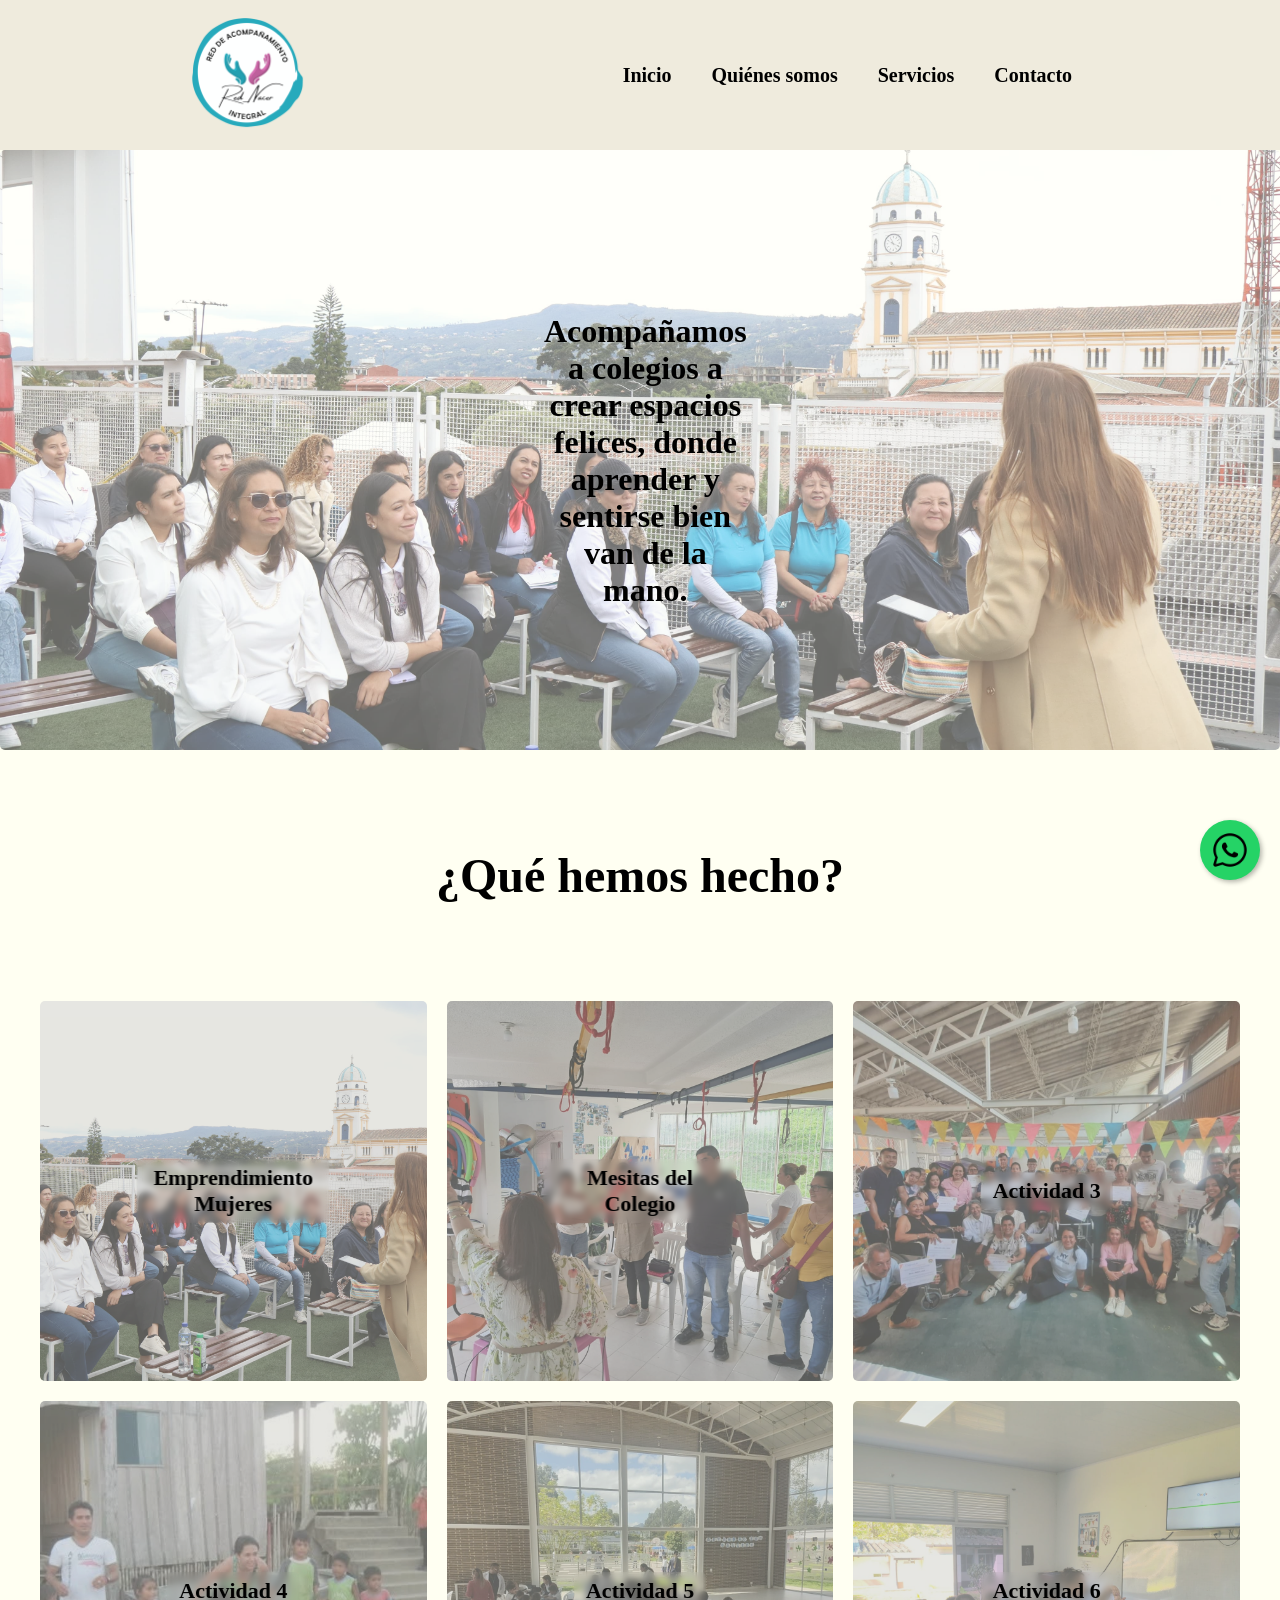
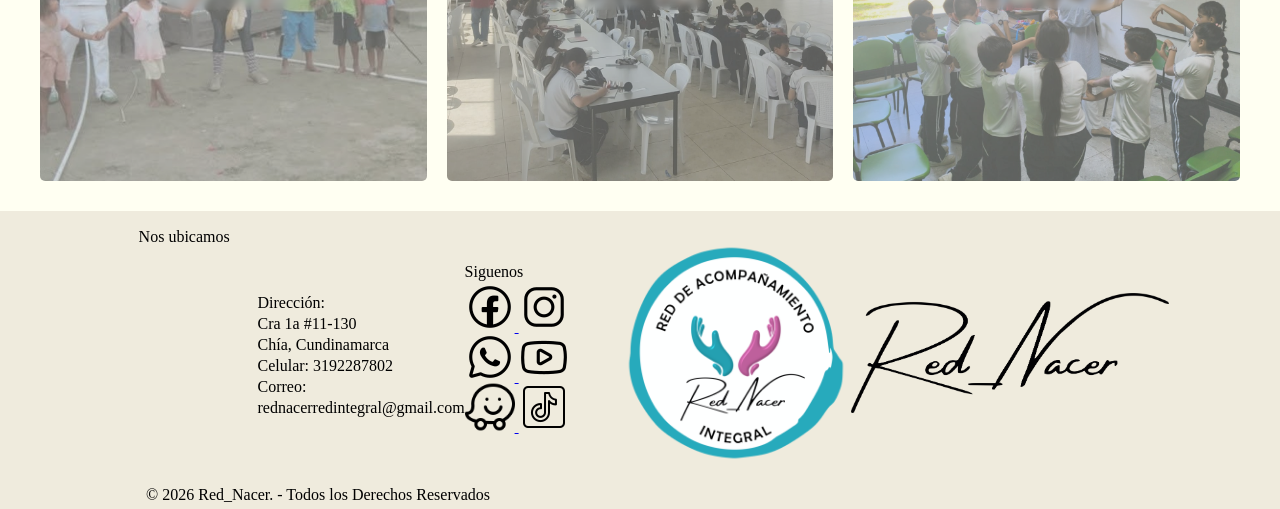
<file: index.html>
<!DOCTYPE html>
<html lang="en">
    <head>
        <meta charset="UTF-8">
        <link rel="stylesheet" href="https://github.com/CesarFRodriguez/Tipografias/blob/main/BRLNSR11.woff2">
        <meta name="viewport" content="width=device-width, initial-scale=1.0">
        <title>Red_Nacer</title>
        <link rel="stylesheet" href="CSS/style.css">
    </head>

    <body>
        <header>
            <div class="Con1">
                    <a href="index.html" class="Logo">
                        <img src = "Imagenes/HeayFoo/Imagotipo.png" alt="Red_Nacer">
                    </a>
                <nav>
                    <a href="index.html" class = "Botones">Inicio</a>
                    <a href="Quienes.html" class = "Botones">Quiénes somos</a>
                    <a href="Servicios.html" class = "Botones">Servicios</a>
                    <a href="Contacto.html" class = "Botones">Contacto</a>
                </nav>
            </div>
            
        </header>

        <section class="Superior">
            <div class="texto-superpuesto">
                <h2>Acompañamos a colegios a crear espacios felices, donde aprender y sentirse bien van de la mano.</h2>
            </div>
            <div class="carrusel">
                <div class="imagenes">
                    <div class="slide"><img src="Imagenes/Generales/CarruselNo1.jpg" alt="Imagen 1"></div>
                    <div class="slide"><img src="Imagenes/Generales/CarruselNo2.JPG" alt="Imagen 2"></div>
                    <div class="slide"><img src="Imagenes/Generales/CarruselNo7.jpeg" alt="Imagen 3"></div>
                    <div class="slide"><img src="Imagenes/Generales/CarruselNo4.jpeg" alt="Imagen 4"></div>
                </div>
            </div>
        </section>
        <div class="Experiencia">
            <h3>¿Qué hemos hecho?</h3>  
        </div>
        <section class="pilares">
        <div class="contenedor-pilares">
            <div class="pilar">
                <img src="Imagenes/Generales/CarruselNo1.jpg" alt="Empatía">
                <div class="texto normal">Emprendimiento Mujeres</div>
                <div class="texto hover">Lorem ipsum dolor sit amet, consectetur adipiscing elit. Sed facilisis vestibulum rutrum. Donec scelerisque volutpat est, sed imperdiet erat facilisis eu. Nullam molestie sollicitudin velit, sit amet gravida risus euismod et</div>
            </div>
            <div class="pilar">
                <img src="Imagenes/Generales/MesitasDelColegio.jpeg" alt="Confianza">
                <div class="texto normal">Mesitas del Colegio</div>
                <div class="texto hover">Lorem ipsum dolor sit amet, consectetur adipiscing elit. Sed facilisis vestibulum rutrum. Donec scelerisque volutpat est, sed imperdiet erat facilisis eu. Nullam molestie sollicitudin velit, sit amet gravida risus euismod et</div>

            </div>
            <div class="pilar">
                <img src="Imagenes/Generales/EventoNo3.jpeg" alt="Cuidado">
                <div class="texto normal">Actividad 3</div>
                <div class="texto hover">Lorem ipsum dolor sit amet, consectetur adipiscing elit. Sed facilisis vestibulum rutrum. Donec scelerisque volutpat est, sed imperdiet erat facilisis eu. Nullam molestie sollicitudin velit, sit amet gravida risus euismod et</div>
            </div>
            <div class="pilar">
                <img src="Imagenes/Generales/EventoNo4.jpeg" alt="Calidez">
                <div class="texto normal">Actividad 4</div>
                <div class="texto hover">Lorem ipsum dolor sit amet, consectetur adipiscing elit. Sed facilisis vestibulum rutrum. Donec scelerisque volutpat est, sed imperdiet erat facilisis eu. Nullam molestie sollicitudin velit, sit amet gravida risus euismod et</div>
            </div>
            <div class="pilar">
                <img src="Imagenes/Generales/EventoNo5.jpeg" alt="Calidez">
                <div class="texto normal">Actividad 5</div>
                <div class="texto hover">Lorem ipsum dolor sit amet, consectetur adipiscing elit. Sed facilisis vestibulum rutrum. Donec scelerisque volutpat est, sed imperdiet erat facilisis eu. Nullam molestie sollicitudin velit, sit amet gravida risus euismod et</div>
            </div>
            <div class="pilar">
                <img src="Imagenes/Generales/EventoNo6.jpeg" alt="Calidez">
                <div class="texto normal">Actividad 6</div>
                <div class="texto hover">Lorem ipsum dolor sit amet, consectetur adipiscing elit. Sed facilisis vestibulum rutrum. Donec scelerisque volutpat est, sed imperdiet erat facilisis eu. Nullam molestie sollicitudin velit, sit amet gravida risus euismod et</div>
            </div>

        </div>
        </section>
        
        <footer>
            <div class = "ConFoot1">
                <div class="SubConFoot3">
                    <p>Nos ubicamos</p>
                    <iframe class="MapaInfe" src="https://www.google.com/maps/embed?pb=!1m18!1m12!1m3!1d7950.982753575386!2d-74.05170961396264!3d4.856997599999999!2m3!1f0!2f0!3f0!3m2!1i1024!2i768!4f13.1!3m3!1m2!1s0x8e3f87f27288867b%3A0x726b973655802616!2zT2ZpQ2jDrWE!5e0!3m2!1ses!2sco!4v1778654256208!5m2!1ses!2sco"style="border:0;" allowfullscreen="" loading="lazy" referrerpolicy="no-referrer-when-downgrade"></iframe>
                </div>
                <div class = "SubConFoot1">
                    <p>Dirección: </p>
                    <P>Cra 1a #11-130</P>
                    <p>Chía, Cundinamarca</p> 
                    <P>Celular: 3192287802</P>
                    <P>Correo:</P>
                    <p>rednacerredintegral@gmail.com</p> 
                </div>
                <div class ="SubConFoot2"> 
                    <div class ="Siguenos">Siguenos</div>
                    <div class ="Redes">
                        <a href="https://www.facebook.com/red.ruby.duque?rdid=NY1OnVmPwVbHK1QJ&share_url=https%3A%2F%2Fwww.facebook.com%2Fshare%2F1AuRaHdLq2%2F#">
                            <img src = "Imagenes/HeayFoo/icons8-facebook-50.png" alt = "Facebook de Red_Nacer">
                        </a>
                        <a href="https://www.instagram.com/red_nacer_rubyduque">
                            <img src = "Imagenes/HeayFoo/icons8-instagram-50.png" alt = "Instagram de Red_Nacer">
                        </a>
                        <a href="https://api.whatsapp.com/send?phone=573192287802&text=Hola,%20me%20gustar%C3%ADa%20obtener%20m%C3%A1s%20informaci%C3%B3n">
                            <img src = "Imagenes/HeayFoo/icons8-whatsapp-50.png" alt = "WhatsApp de la Montaña">
                        </a>
                        <a href="https://www.youtube.com/">
                            <img src = "Imagenes/HeayFoo/icons8-youtube-play-50.png" alt = "Youtube de RedNacer">
                        </a>
                        <a href="https://ul.waze.com/ul?venue_id=187433009.1874002406.13298839&overview=yes&utm_campaign=default&utm_source=waze_website&utm_medium=lm_share_location">
                            <img src = "Imagenes/HeayFoo/waze.png" alt = "Waze de Red_Nacer">
                        </a>
                        <a href="https://www.tiktok.com/">
                            <img src = "Imagenes/HeayFoo/icons8-tik-tok-50.png" alt = "tiktok de Red_Nacer">
                        </a>
                    </div>

                </div>
                <div class ="SubConFoot4">
                    <a href="index.html" class="LogoInfe">
                        <img src = "Imagenes/HeayFoo/Imagotipo.png" alt="Red_Nacer">
                    </a>
                    <a href="index.html" class="LogoInfe2">
                        <img src = "Imagenes/HeayFoo/Logotipo.png" alt="Red_Nacer">
                    </a>
                </div>



                
            </div>
            <div class = "ConFoot2">
                <p>© 2026 Red_Nacer. - Todos los Derechos Reservados</p>
            </div>
        </footer> 
        <a href="https://api.whatsapp.com/send?phone=573192287802&text=Hola,%20me%20gustar%C3%ADa%20obtener%20m%C3%A1s%20informaci%C3%B3n"class="whatsapp-float" target="_blank">
            <img src="Imagenes/HeayFoo/icons8-whatsapp-50.png" alt="WhatsApp" class="whatsapp-icon">
        </a> 
        <script defer src="main.js"></script>
        
    </body>
</html>
</file>
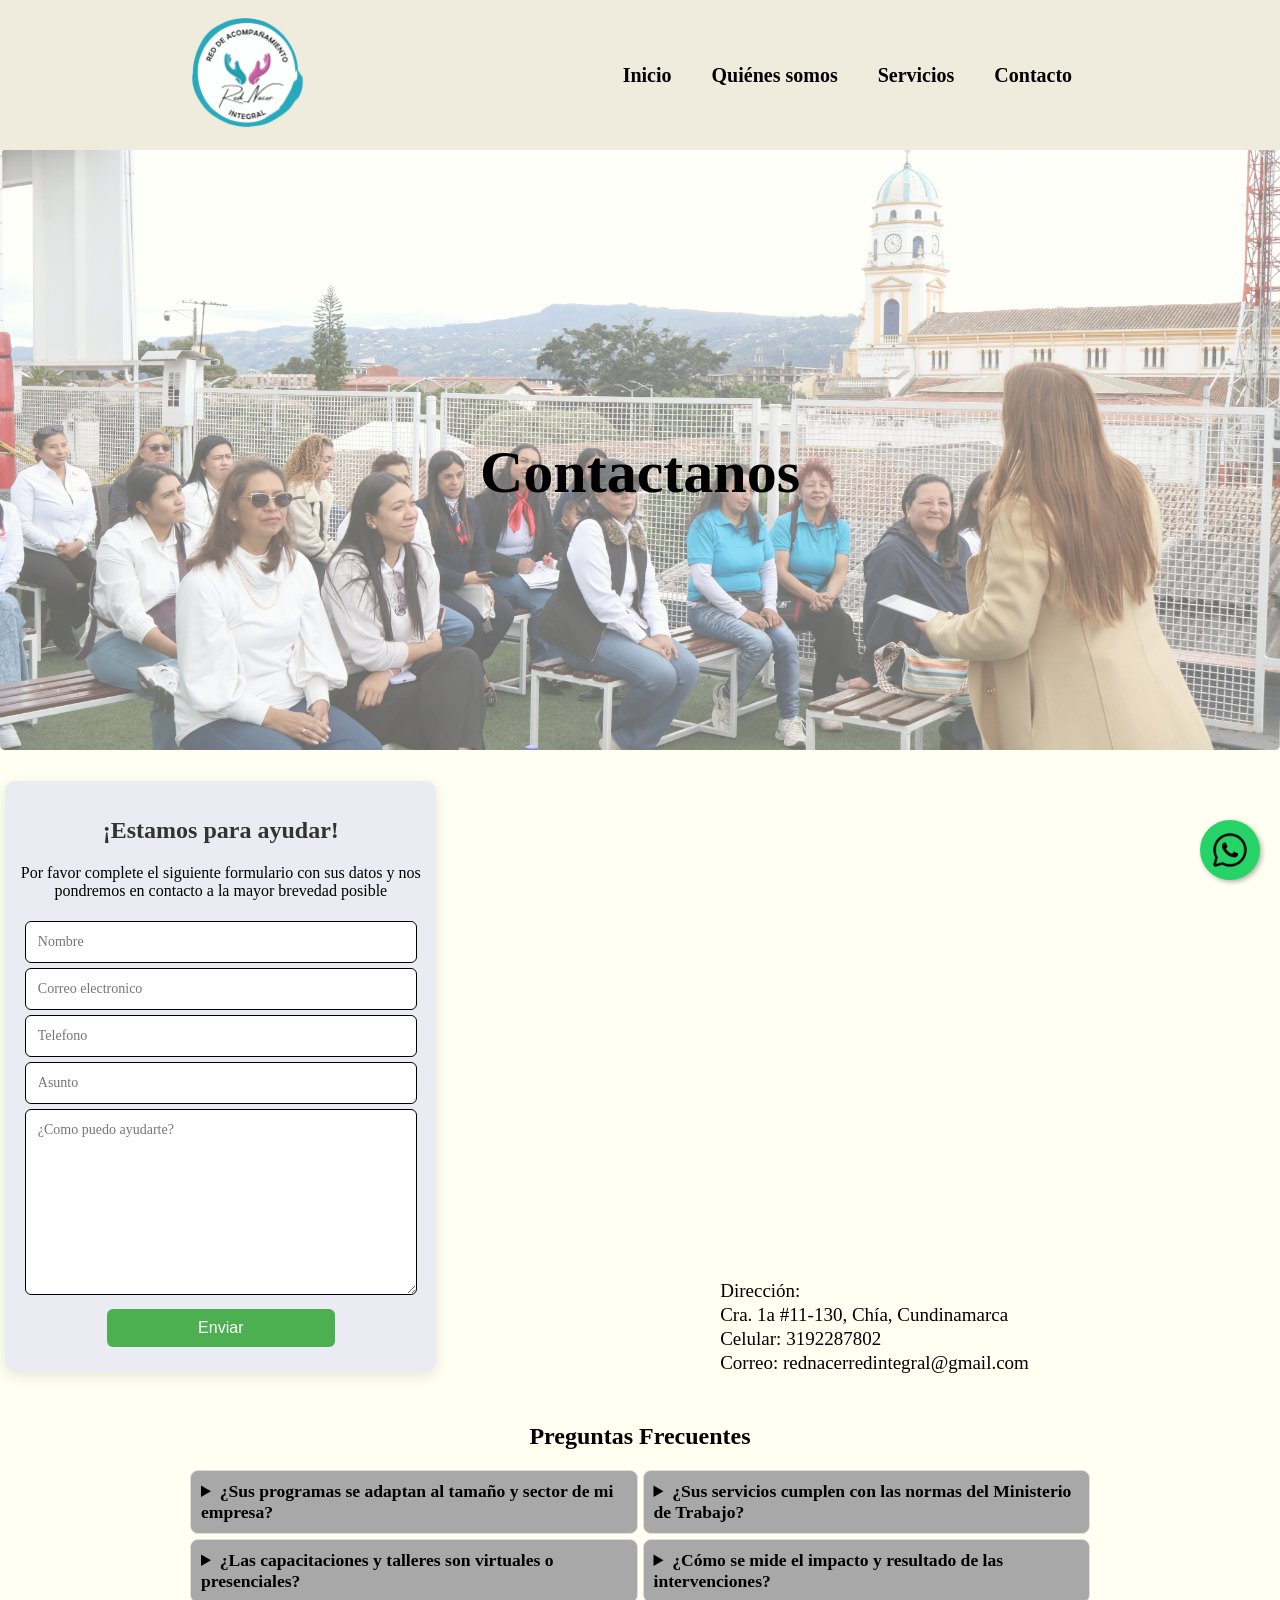
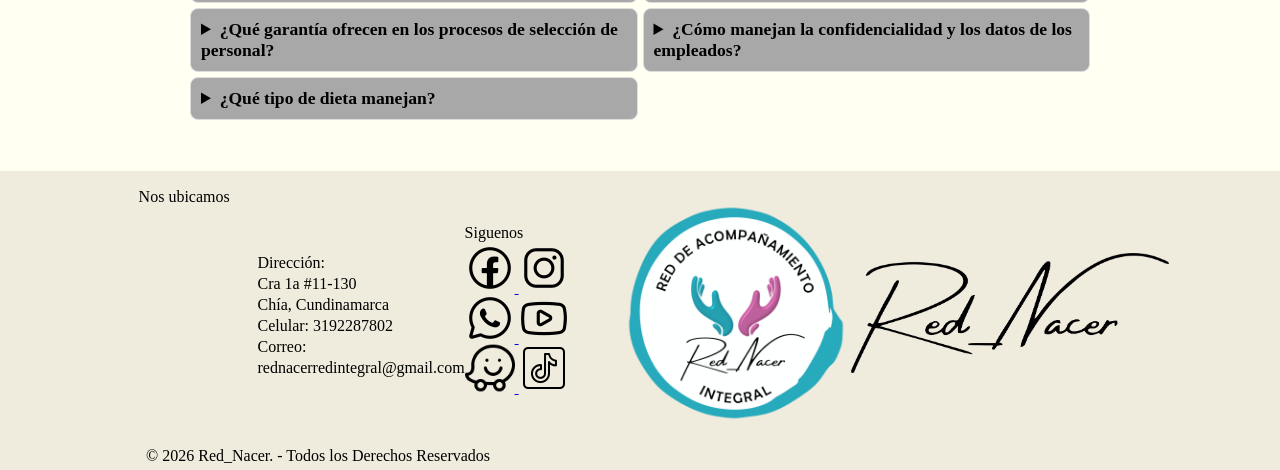
<file: Contacto.html>
<!DOCTYPE html>
<html lang="en">
    <head>
        <meta charset="UTF-8">
        <meta name="viewport" content="width=device-width, initial-scale=1.0">
        <title>Red_Nacer</title>
        <link rel="stylesheet" href="CSS/style.css">
    </head>
    <body>
        <header>
            <div class="Con1">
                    <a href="index.html" class="Logo">
                        <img src = "Imagenes/HeayFoo/Imagotipo.png" alt="Red_Nacer">
                    </a>
                <nav>
                    <a href="index.html" class = "Botones">Inicio</a>
                    <a href="Quienes.html" class = "Botones">Quiénes somos</a>
                    <a href="Servicios.html" class = "Botones">Servicios</a>
                    <a href="Contacto.html" class = "Botones">Contacto</a>
                </nav>
            </div>
            
        </header>
        <section class="Superior">
            <div class="texto-superpuesto4">
                <h2>Contactanos</h2>
            </div>
            <div class="carrusel1">
                <div class="imagenes">
                    <div class="slide"><img src="Imagenes/Generales/CarruselNo1.jpg" alt="Imagen 1"></div>
                    <div class="slide"><img src="Imagenes/Generales/CarruselNo2.JPG" alt="Imagen 2"></div>
                    <div class="slide"><img src="Imagenes/Generales/CarruselNo3.JPG" alt="Imagen 3"></div>
                    <div class="slide"><img src="Imagenes/Generales/CarruselNo4.jpeg" alt="Imagen 4"></div>
                </div>
            </div>
        </section>
        <section class="PrimRec">
            <div class="formContainer">
                <h2>¡Estamos para ayudar!</h2>
                <p>Por favor complete el siguiente formulario con sus datos y nos pondremos en contacto a la mayor brevedad posible</p>
                <form action="https://formsubmit.co/rednacerredintegral@gmail.com" method="POST">
                <input type="text" id="nombre" name="nombre" required placeholder="Nombre"> 
                <input type="email" id="email" name="email" required placeholder="Correo electronico">
                <input type="tel" id="telefono" name="telefono" pattern="[0-9]{7,15}" placeholder="Telefono" required pla>
                <input type="text" id="asunto" name="asunto" required placeholder="Asunto">
                <textarea id="mensaje" name="mensaje" rows="5" required placeholder="¿Como puedo ayudarte?"></textarea>
                <input type="hidden" name="_next" value="http://127.0.0.1:5501/Contacto.html">
                <input type="hidden" name="_captcha" value="false">
                <div class="Bot">
                    <button type="submit">Enviar</button>
                </div>
                
                </form>
            </div>
                <div class="mapsContainer">
                    <div class="maps">
                        <iframe class="MapaInfe1" src="https://www.google.com/maps/embed?pb=!1m18!1m12!1m3!1d3975.491376787693!2d-74.0486475!3d4.8569976!2m3!1f0!2f0!3f0!3m2!1i1024!2i768!4f13.1!3m3!1m2!1s0x8e3f87f27288867b%3A0x726b973655802616!2zT2ZpQ2jDrWE!5e0!3m2!1ses!2sco!4v1778714699609!5m2!1ses!2sco" style="border:0;" allowfullscreen="" loading="lazy" referrerpolicy="no-referrer-when-downgrade"></iframe>
                    </div>
                    <div class="Dire">
                        <p>Dirección: </p>
                        <p>Cra. 1a #11-130, Chía, Cundinamarca</p>
                        <P>Celular: 3192287802</P>
                        <P>Correo: rednacerredintegral@gmail.com</P>
                    </div>
                </div>
            </div>

        </section>
        <h2 class="SubTitulo">Preguntas Frecuentes</h2>
        <div class="accordion">
            <details>
                <summary>¿Sus programas se adaptan al tamaño y sector de mi empresa?</summary>
                <p>Se debe aclarar que cada intervención parte de un diagnóstico previo para alinearse a la cultura, sector (ej. industrial, servicios, tecnología) y número de colaboradores de la organización.</p>
            </details>
            <details>
                <summary>¿Sus servicios cumplen con las normas del Ministerio de Trabajo?</summary>
                <p>Es crucial dar tranquilidad legal, confirmando que los procesos están alineados con la normatividad vigente (como la Resolución 2646 de 2008 y la Resolución 2764 de 2022) y que son liderados por psicólogos especialistas con licencia en Salud Ocupacional / SST.</p>
            </details>
            <details>
                <summary>¿Las capacitaciones y talleres son virtuales o presenciales?</summary>
                <p>Explicar la flexibilidad operativa del negocio para cubrir equipos en teletrabajo, sedes principales o modelos mixtos a nivel nacional.</p>
            </details>
            <details>
                <summary>¿Cómo se mide el impacto y resultado de las intervenciones?</summary>
                <p>Indicar qué indicadores (KPIs) se entregan (ej. reducción del ausentismo, mejora en el clima laboral, evaluaciones de apropiación de conocimiento o informes ejecutivos post-intervención).</p>
            </details>
            <details>
                <summary>¿Qué garantía ofrecen en los procesos de selección de personal?</summary>
                <p>Detallar los tiempos promedio de entrega de ternas y el periodo de garantía (reemplazo sin costo) si el candidato no se adapta en los primeros meses.</p>
            </details>
            <details>
                <summary>¿Cómo manejan la confidencialidad y los datos de los empleados?</summary>
                <p>De lunes a domingo de 9:30am a 4:30pm</p>
            </details>
            <details>
                <summary>¿Qué tipo de dieta manejan?</summary>
                <p>Asegurar el estricto cumplimiento de la Ley de Habeas Data (Ley 1581) y el secreto profesional de la psicología, aclarando que a la empresa se le entregan datos analíticos agrupados, nunca historiales individuales.</p>
            </details>

        </div>
        <footer>
            <div class = "ConFoot1">
                <div class="SubConFoot3">
                    <p>Nos ubicamos</p>
                    <iframe class="MapaInfe" src="https://www.google.com/maps/embed?pb=!1m18!1m12!1m3!1d7950.982753575386!2d-74.05170961396264!3d4.856997599999999!2m3!1f0!2f0!3f0!3m2!1i1024!2i768!4f13.1!3m3!1m2!1s0x8e3f87f27288867b%3A0x726b973655802616!2zT2ZpQ2jDrWE!5e0!3m2!1ses!2sco!4v1778654256208!5m2!1ses!2sco"style="border:0;" allowfullscreen="" loading="lazy" referrerpolicy="no-referrer-when-downgrade"></iframe>
                </div>
                <div class = "SubConFoot1">
                    <p>Dirección: </p>
                    <P>Cra 1a #11-130</P>
                    <p>Chía, Cundinamarca</p> 
                    <P>Celular: 3192287802</P>
                    <P>Correo:</P>
                    <p>rednacerredintegral@gmail.com</p>  
                </div>
                <div class ="SubConFoot2"> 
                    <div class ="Siguenos">Siguenos</div>
                    <div class ="Redes">
                        <a href="https://www.facebook.com/red.ruby.duque?rdid=NY1OnVmPwVbHK1QJ&share_url=https%3A%2F%2Fwww.facebook.com%2Fshare%2F1AuRaHdLq2%2F#">
                            <img src = "Imagenes/HeayFoo/icons8-facebook-50.png" alt = "Facebook de Red_Nacer">
                        </a>
                        <a href="https://www.instagram.com/red_nacer_rubyduque">
                            <img src = "Imagenes/HeayFoo/icons8-instagram-50.png" alt = "Instagram de Red_Nacer">
                        </a>
                        <a href="https://api.whatsapp.com/send?phone=573192287802&text=Hola,%20me%20gustar%C3%ADa%20obtener%20m%C3%A1s%20informaci%C3%B3n">
                            <img src = "Imagenes/HeayFoo/icons8-whatsapp-50.png" alt = "WhatsApp de la Montaña">
                        </a>
                        <a href="https://www.youtube.com/">
                            <img src = "Imagenes/HeayFoo/icons8-youtube-play-50.png" alt = "Youtube de RedNacer">
                        </a>
                        <a href="https://ul.waze.com/ul?venue_id=187433009.1874002406.13298839&overview=yes&utm_campaign=default&utm_source=waze_website&utm_medium=lm_share_location">
                            <img src = "Imagenes/HeayFoo/waze.png" alt = "Waze de Red_Nacer">
                        </a>
                        <a href="https://www.tiktok.com/">
                            <img src = "Imagenes/HeayFoo/icons8-tik-tok-50.png" alt = "tiktok de Red_Nacer">
                        </a>
                    </div>

                </div>
                <div class ="SubConFoot4">
                    <a href="index.html" class="LogoInfe">
                        <img src = "Imagenes/HeayFoo/Imagotipo.png" alt="Red_Nacer">
                    </a>
                    <a href="index.html" class="LogoInfe2">
                        <img src = "Imagenes/HeayFoo/Logotipo.png" alt="Red_Nacer">
                    </a>
                </div>



                
            </div>
            <div class = "ConFoot2">
                <p>© 2026 Red_Nacer. - Todos los Derechos Reservados</p>
            </div>
        </footer> 
        <a href="https://api.whatsapp.com/send?phone=573192287802&text=Hola,%20me%20gustar%C3%ADa%20obtener%20m%C3%A1s%20informaci%C3%B3n"class="whatsapp-float" target="_blank">
            <img src="Imagenes/HeayFoo/icons8-whatsapp-50.png" alt="WhatsApp" class="whatsapp-icon">
        </a> 
        <script defer src="main.js"></script>
        
    </body>
</html>
</file>
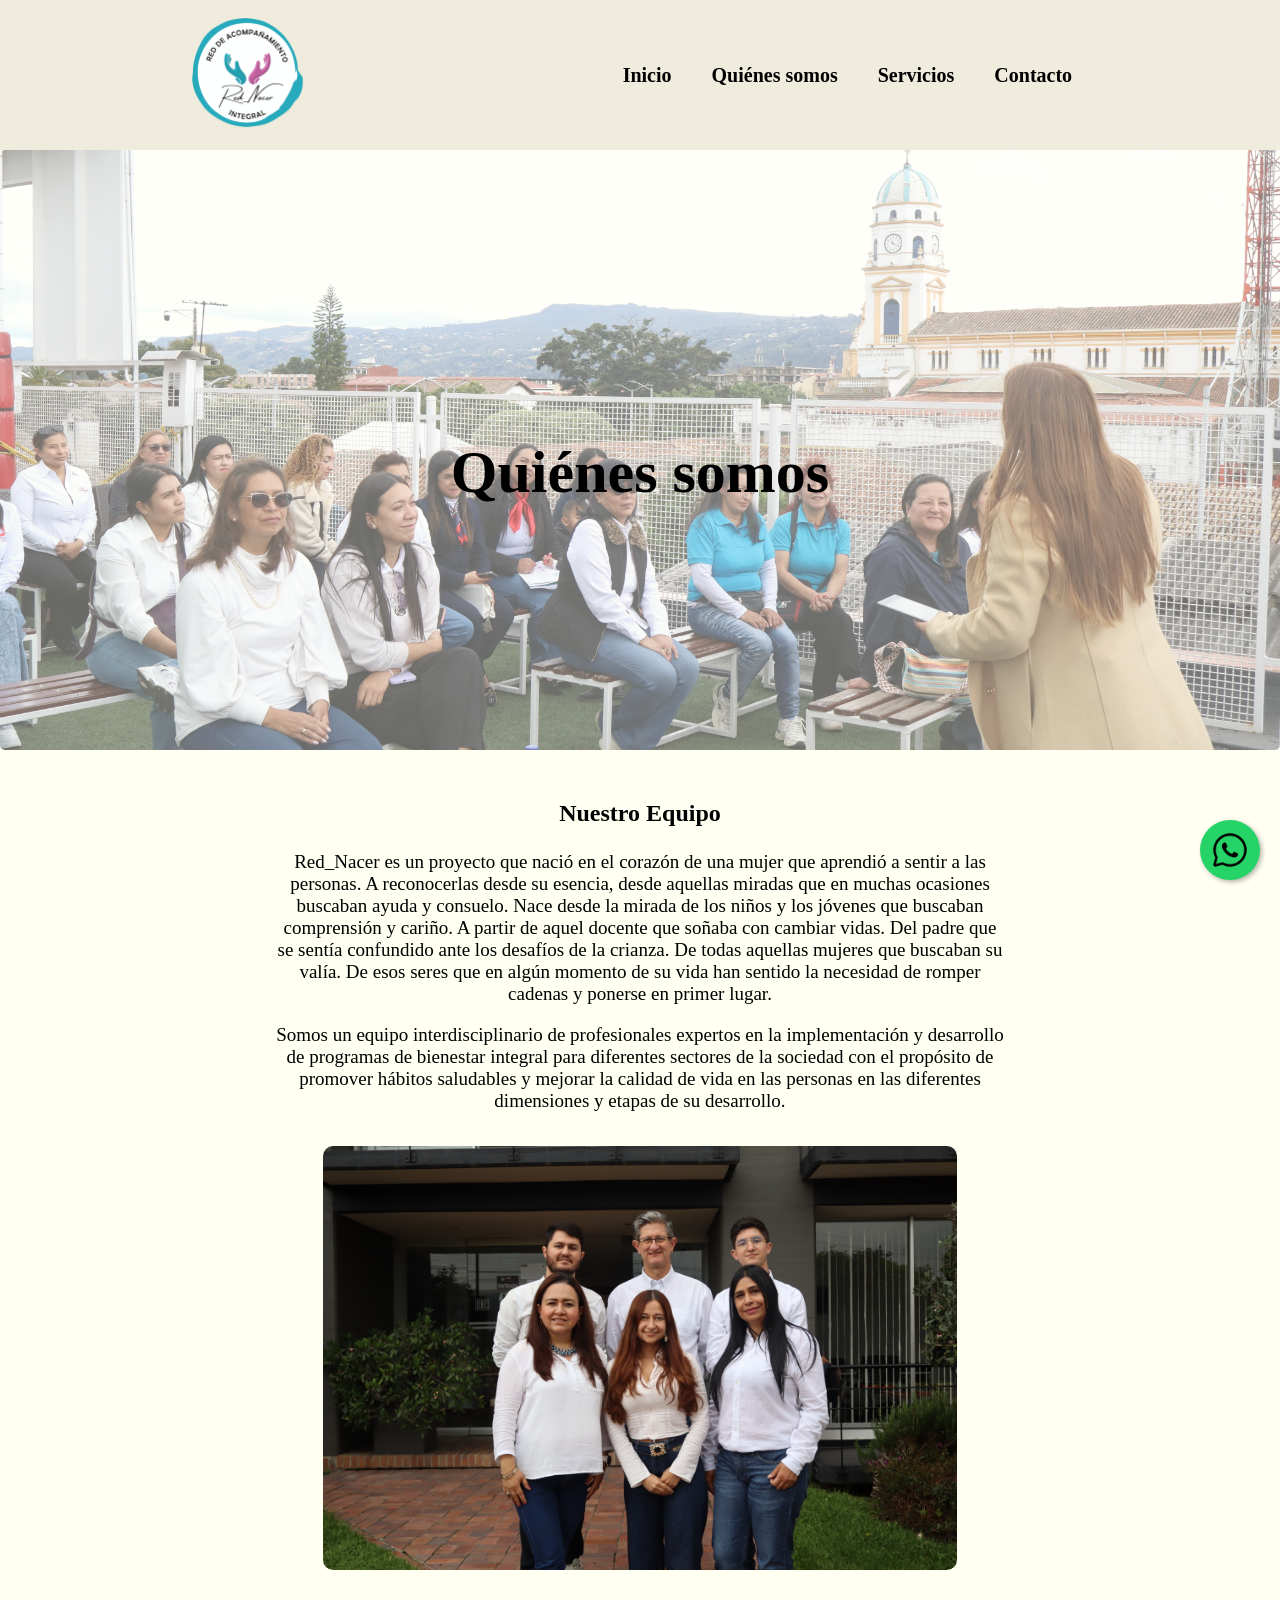
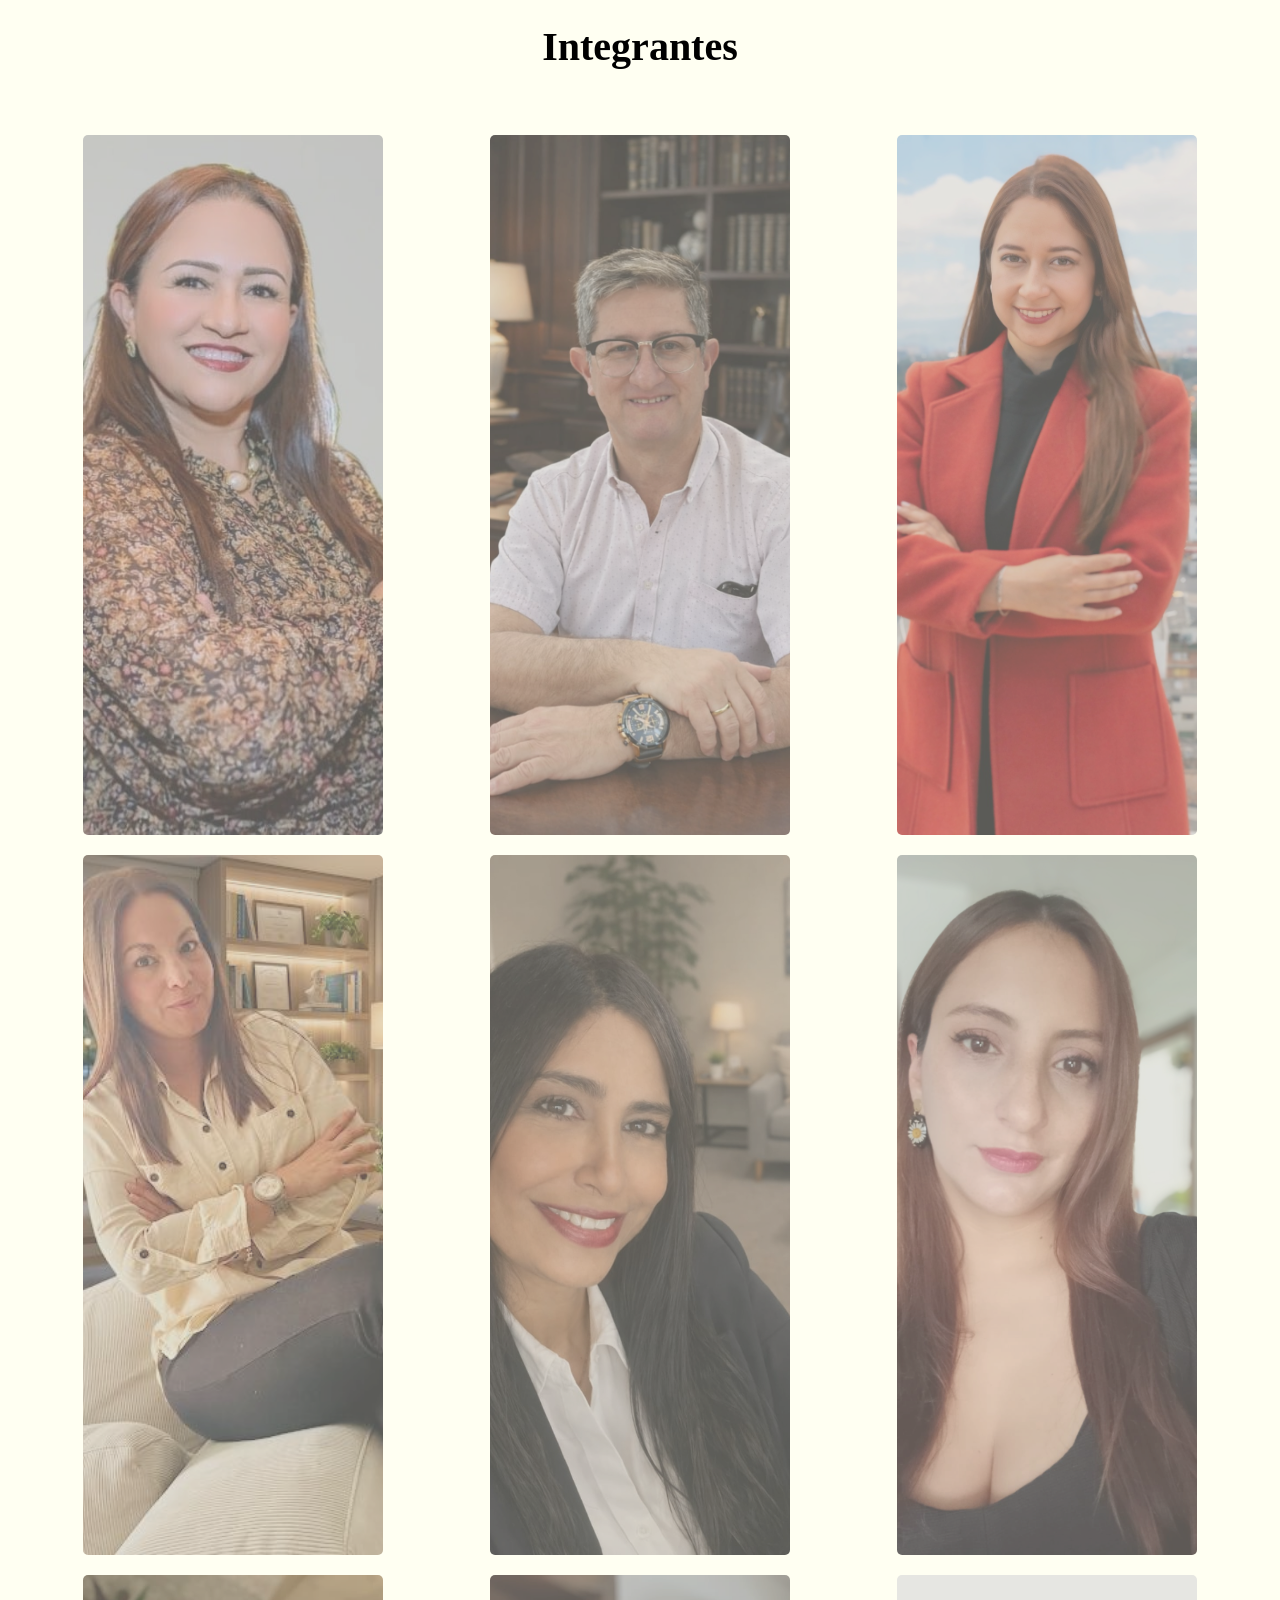
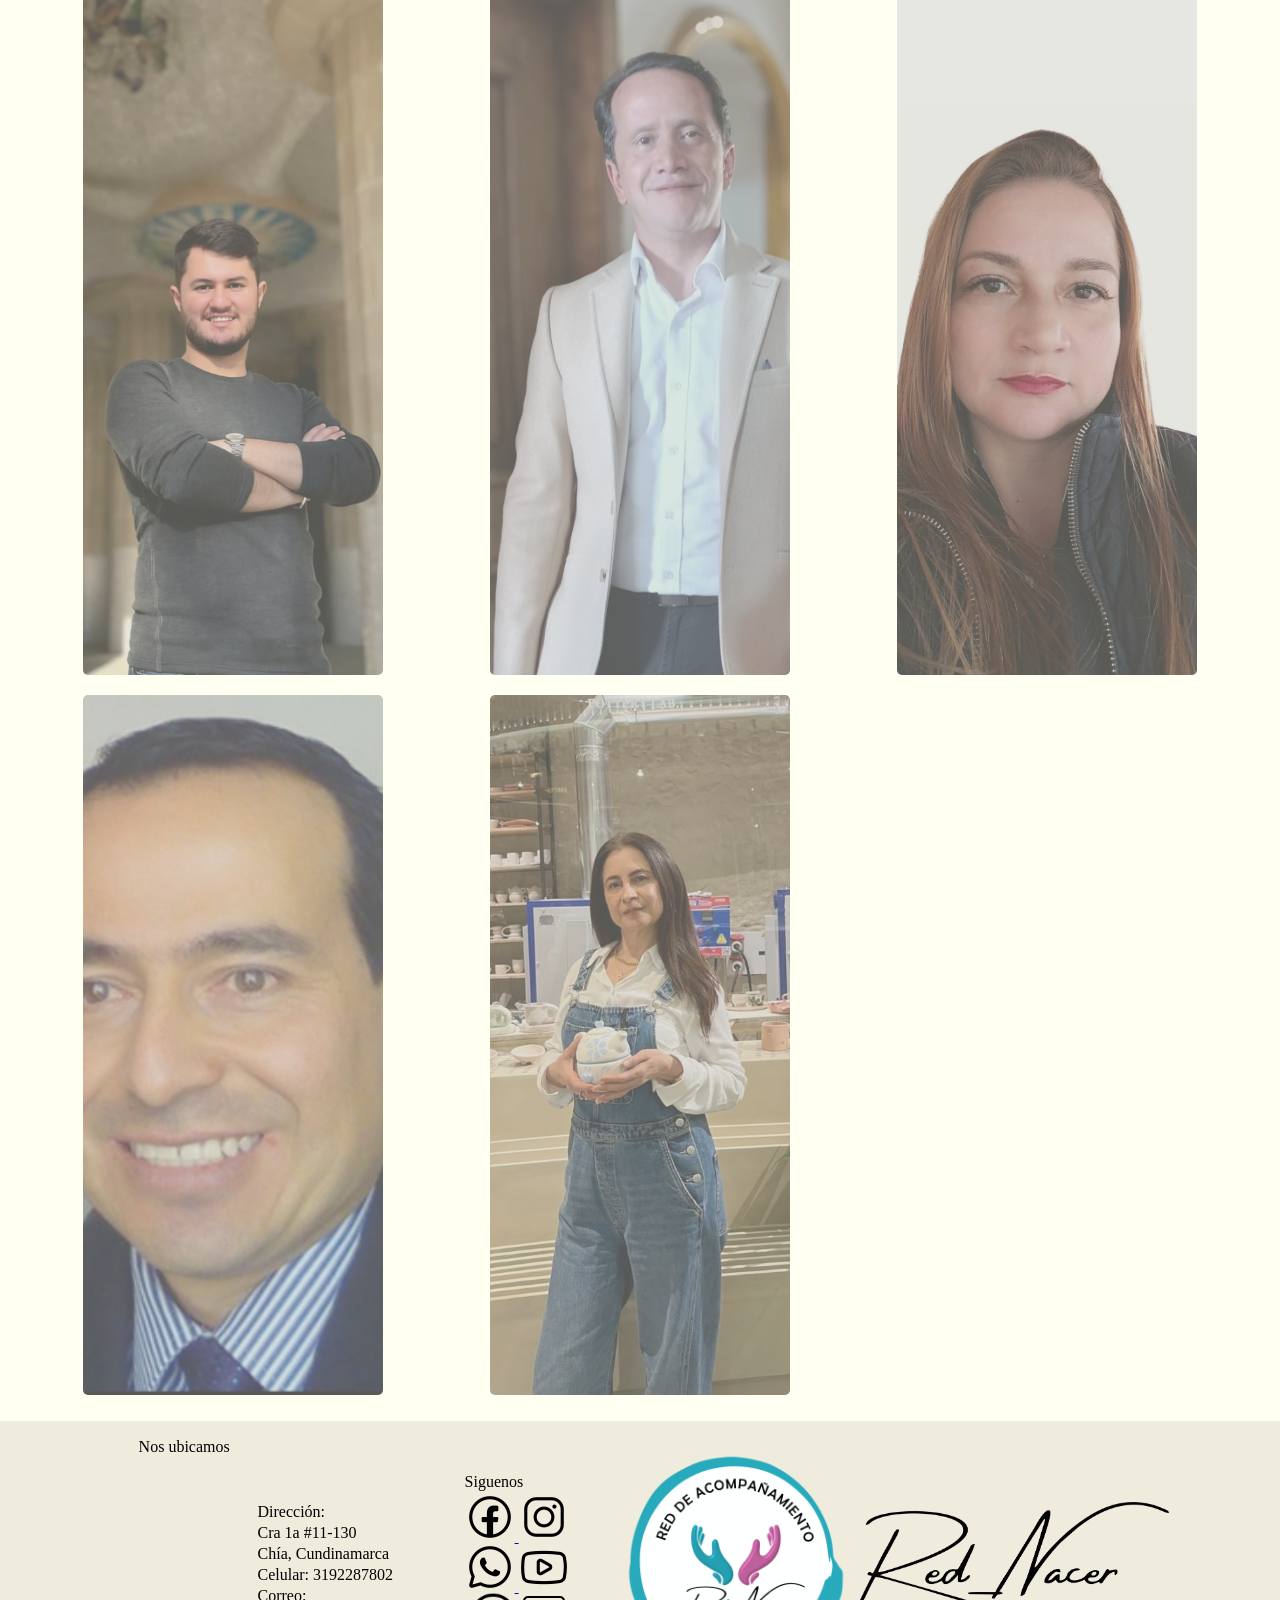
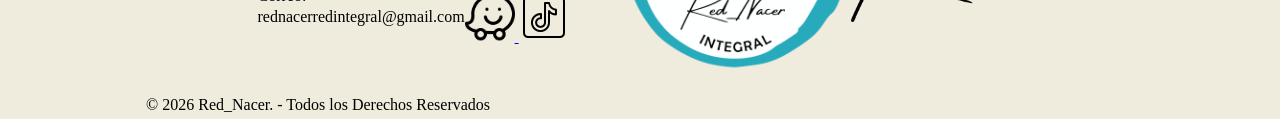
<file: Quienes.html>
<!DOCTYPE html>
<html lang="en">
    <head>
        <meta charset="UTF-8">
        <meta name="viewport" content="width=device-width, initial-scale=1.0">
        <title>Red_Nacer</title>
        <link rel="stylesheet" href="CSS/style.css">
        
    </head>
    <body>
        <header>
            <div class="Con1">
                    <a href="index.html" class="Logo">
                        <img src = "Imagenes/HeayFoo/Imagotipo.png" alt="Red_Nacer">
                    </a>
                <nav>
                    <a href="index.html" class = "Botones">Inicio</a>
                    <a href="Quienes.html" class = "Botones">Quiénes somos</a>
                    <a href="Servicios.html" class = "Botones">Servicios</a>
                    <a href="Contacto.html" class = "Botones">Contacto</a>
                </nav>
            </div>
            
        </header>
        <section class="Superior">
            <div class="texto-superpuesto3">
                <h2>Quiénes somos</h2>
            </div>
            <div class="carrusel">
                <div class="imagenes">
                    <div class="slide"><img src="Imagenes/Generales/CarruselNo1.jpg" alt="Imagen 1"></div>
                    <div class="slide"><img src="Imagenes/Generales/CarruselNo2.JPG" alt="Imagen 2"></div>
                    <div class="slide"><img src="Imagenes/Generales/CarruselNo3.JPG" alt="Imagen 3"></div>
                    <div class="slide"><img src="Imagenes/Generales/CarruselNo4.jpeg" alt="Imagen 4"></div>
                </div>
            </div>
        </section>
            

        </div>          
        <section class="Equipo">
            <div class="bloque3">
                <div class="contenido3">
                    <h3>Nuestro Equipo</h3>
                    <p>Red_Nacer es un proyecto que nació en el corazón de una mujer que aprendió a sentir a las personas. A reconocerlas desde su esencia, desde aquellas miradas que en muchas ocasiones buscaban ayuda y consuelo. Nace desde la mirada de los niños y los jóvenes que buscaban comprensión y cariño. A partir de aquel docente que soñaba con cambiar vidas. Del padre que se sentía confundido ante los desafíos de la crianza. De todas aquellas mujeres que buscaban su valía. De esos seres que en algún momento de su vida han sentido la necesidad de romper cadenas y ponerse en primer lugar. </p>
                    <p>Somos un equipo interdisciplinario de profesionales expertos en la implementación y desarrollo de programas de bienestar integral para diferentes sectores de la sociedad con el propósito de promover hábitos saludables y mejorar la calidad de vida en las personas en las diferentes dimensiones y etapas de su desarrollo. </p>
                </div>
                <div class="img-container"> 
                    <img class="EqIMG" src="Imagenes/Generales/CarruselNo2.JPG" alt="Equipo de trabajo">
                </div>
                

            </div>  
            <div>
                    <H3 class="Tit">Integrantes</H3>
                </div>
                <div class="contenedor-pilares1">
                    <div class="pilar1">
                        <img src="Imagenes/Generales/Quienes Somos/Ruby.jpeg">
                        <div class="texto hover">Doña Ruby, Lider y fundadora de Red_Nacer</div>
                    </div>
                    <div class="pilar1">
                        <img src="Imagenes/Generales/Quienes Somos/PlaneacionRelacionamientonEstrategico.jpeg">
                        <div class="texto hover">Jairo Castro, Director de Planeación y Relacionamiento estratégico</div>

                    </div>
                    <div class="pilar1">
                        <img src="Imagenes/Generales/Quienes Somos/RelacionesCorporativas.jpeg">
                        <div class="texto hover">Profesional  de relaciones corporativas</div>
                    </div>
                    <div class="pilar1">
                        <img src="Imagenes/Generales/Quienes Somos/EquipoPsicosocial.jpeg">
                        <div class="texto hover">Profesional de equipo Psicosocial</div>
                    </div>
                    <div class="pilar1">
                        <img src="Imagenes/Generales/Quienes Somos/EquipoPsicosocial3.jpeg">
                        <div class="texto hover">Profesional de equipo Psicosocial</div>
                    </div>
                    <div class="pilar1">
                        <img src="Imagenes/Generales/Quienes Somos/DirectoraJuridica.jpeg">
                        <div class="texto hover">Directora Jurídica</div>
                    </div>
                    <div class="pilar1">
                        <img src="Imagenes/Generales/Quienes Somos/DirectorOperacional.jpeg">
                        <div class="texto hover">Director de Operaciones</div>
                    </div>
                    <div class="pilar1">
                        <img src="Imagenes/Generales/Quienes Somos/Contador.jpeg">
                        <div class="texto hover">Contador Público, Director Financiero y Especialista en Revisoría  Fiscal</div>
                    </div>
                    <div class="pilar1">
                        <img src="Imagenes/Generales/Quienes Somos/Capacitaciones.jpeg">
                        <div class="texto hover">Profesional  de capacitación</div>
                    </div>
                    <div class="pilar1">
                        <img src="Imagenes/Generales/Quienes Somos/Capacitaciones2.jpeg" >
                        <div class="texto hover">Profesional  de capacitación</div>
                    </div>
                    <div class="pilar1">
                        <img src="Imagenes/Generales/Quienes Somos/Capacitaciones3.jpeg">
                        <div class="texto hover">Connie Sierra, Profesional en programas de capacitación</div>
                    </div>
                </div>      
        </section>
        <footer>
            <div class = "ConFoot1">
                <div class="SubConFoot3">
                    <p>Nos ubicamos</p>
                    <iframe class="MapaInfe" src="https://www.google.com/maps/embed?pb=!1m18!1m12!1m3!1d7950.982753575386!2d-74.05170961396264!3d4.856997599999999!2m3!1f0!2f0!3f0!3m2!1i1024!2i768!4f13.1!3m3!1m2!1s0x8e3f87f27288867b%3A0x726b973655802616!2zT2ZpQ2jDrWE!5e0!3m2!1ses!2sco!4v1778654256208!5m2!1ses!2sco"style="border:0;" allowfullscreen="" loading="lazy" referrerpolicy="no-referrer-when-downgrade"></iframe>
                </div>
                <div class = "SubConFoot1">
                    <p>Dirección: </p>
                    <P>Cra 1a #11-130</P>
                    <p>Chía, Cundinamarca</p> 
                    <P>Celular: 3192287802</P>
                    <P>Correo:</P>
                    <p>rednacerredintegral@gmail.com</p> 
                </div>
                <div class ="SubConFoot2"> 
                    <div class ="Siguenos">Siguenos</div>
                    <div class ="Redes">
                        <a href="https://www.facebook.com/red.ruby.duque?rdid=NY1OnVmPwVbHK1QJ&share_url=https%3A%2F%2Fwww.facebook.com%2Fshare%2F1AuRaHdLq2%2F#">
                            <img src = "Imagenes/HeayFoo/icons8-facebook-50.png" alt = "Facebook de Red_Nacer">
                        </a>
                        <a href="https://www.instagram.com/red_nacer_rubyduque">
                            <img src = "Imagenes/HeayFoo/icons8-instagram-50.png" alt = "Instagram de Red_Nacer">
                        </a>
                        <a href="https://api.whatsapp.com/send?phone=573192287802&text=Hola,%20me%20gustar%C3%ADa%20obtener%20m%C3%A1s%20informaci%C3%B3n">
                            <img src = "Imagenes/HeayFoo/icons8-whatsapp-50.png" alt = "WhatsApp de la Montaña">
                        </a>
                        <a href="https://www.youtube.com/">
                            <img src = "Imagenes/HeayFoo/icons8-youtube-play-50.png" alt = "Youtube de RedNacer">
                        </a>
                        <a href="https://ul.waze.com/ul?venue_id=187433009.1874002406.13298839&overview=yes&utm_campaign=default&utm_source=waze_website&utm_medium=lm_share_location">
                            <img src = "Imagenes/HeayFoo/waze.png" alt = "Waze de Red_Nacer">
                        </a>
                        <a href="https://www.tiktok.com/">
                            <img src = "Imagenes/HeayFoo/icons8-tik-tok-50.png" alt = "tiktok de Red_Nacer">
                        </a>
                    </div>

                </div>
                <div class ="SubConFoot4">
                    <a href="index.html" class="LogoInfe">
                        <img src = "Imagenes/HeayFoo/Imagotipo.png" alt="Red_Nacer">
                    </a>
                    <a href="index.html" class="LogoInfe2">
                        <img src = "Imagenes/HeayFoo/Logotipo.png" alt="Red_Nacer">
                    </a>
                </div>



                
            </div>
            <div class = "ConFoot2">
                <p>© 2026 Red_Nacer. - Todos los Derechos Reservados</p>
            </div>
        </footer> 
        <a href="https://api.whatsapp.com/send?phone=573192287802&text=Hola,%20me%20gustar%C3%ADa%20obtener%20m%C3%A1s%20informaci%C3%B3n"class="whatsapp-float" target="_blank">
            <img src="Imagenes/HeayFoo/icons8-whatsapp-50.png" alt="WhatsApp" class="whatsapp-icon">
        </a> 
        <script defer src="main.js"></script>
        
    </body>
    
</html>
</file>
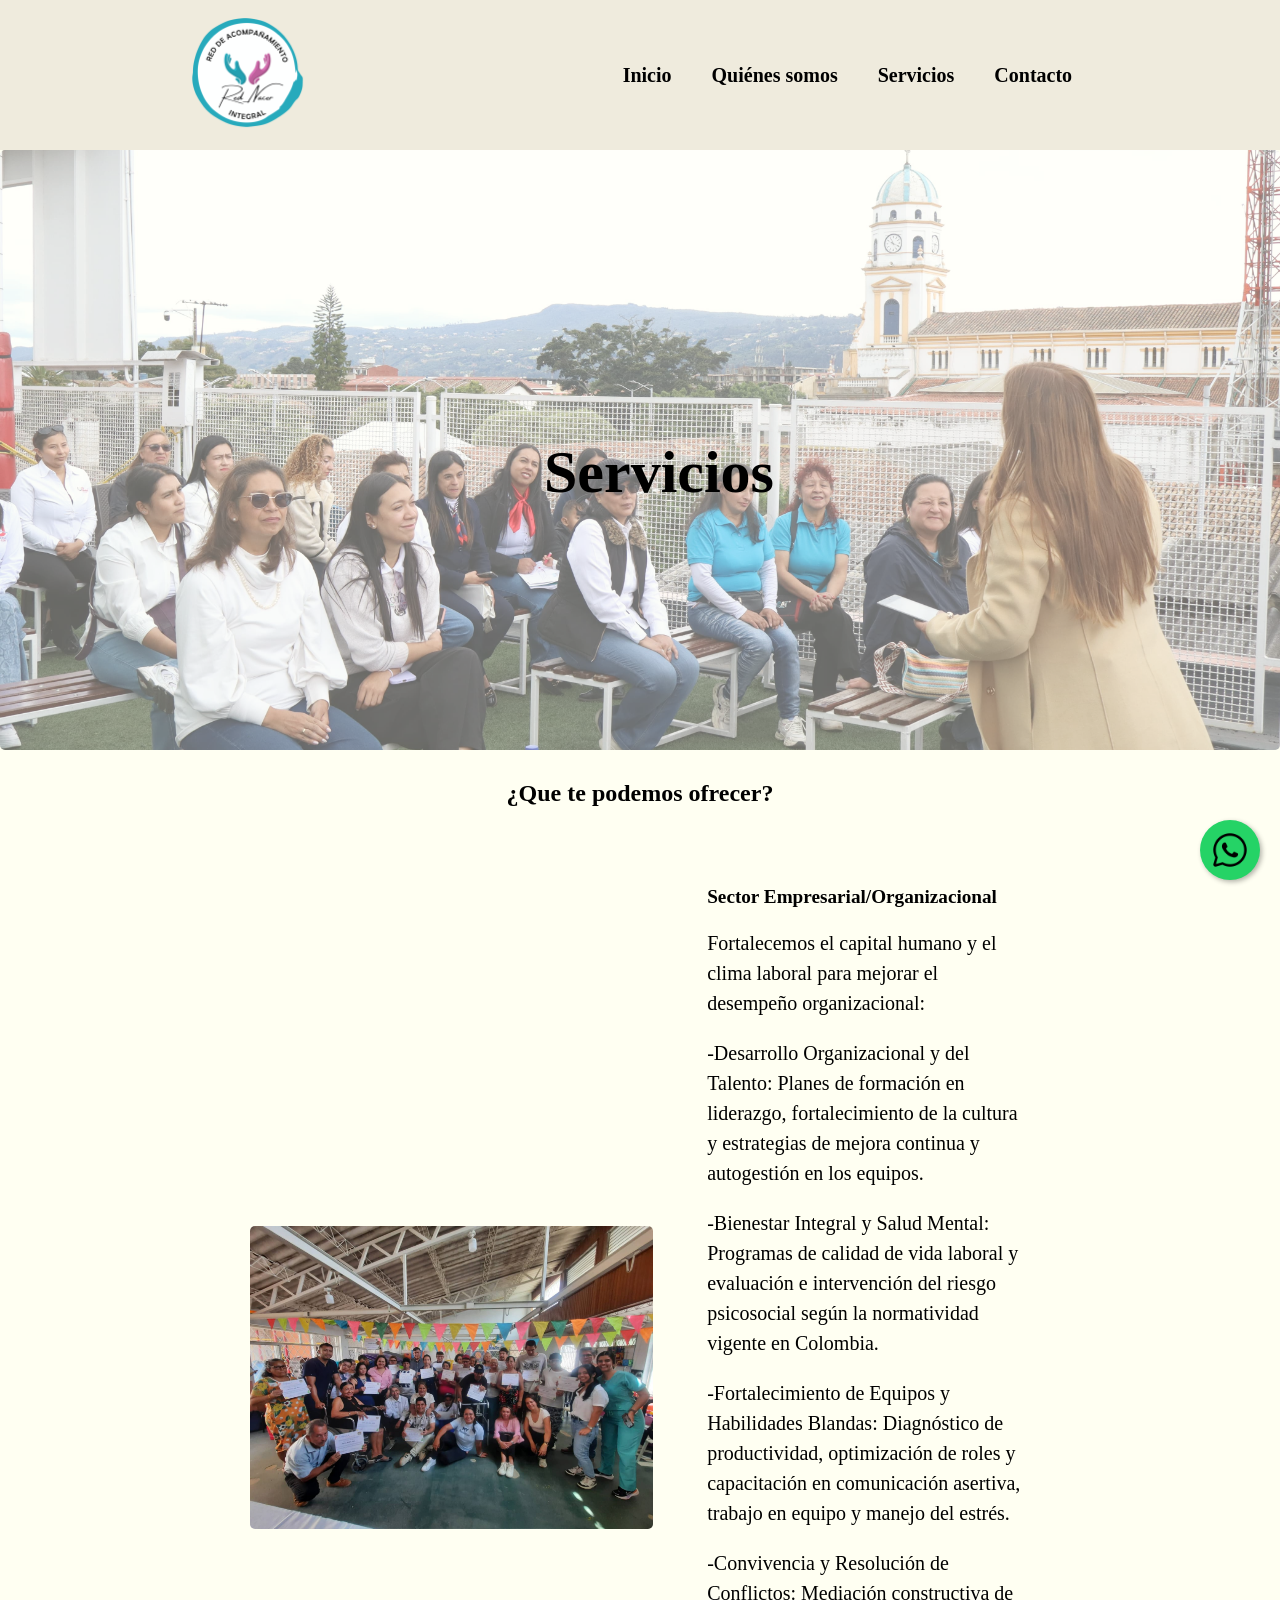
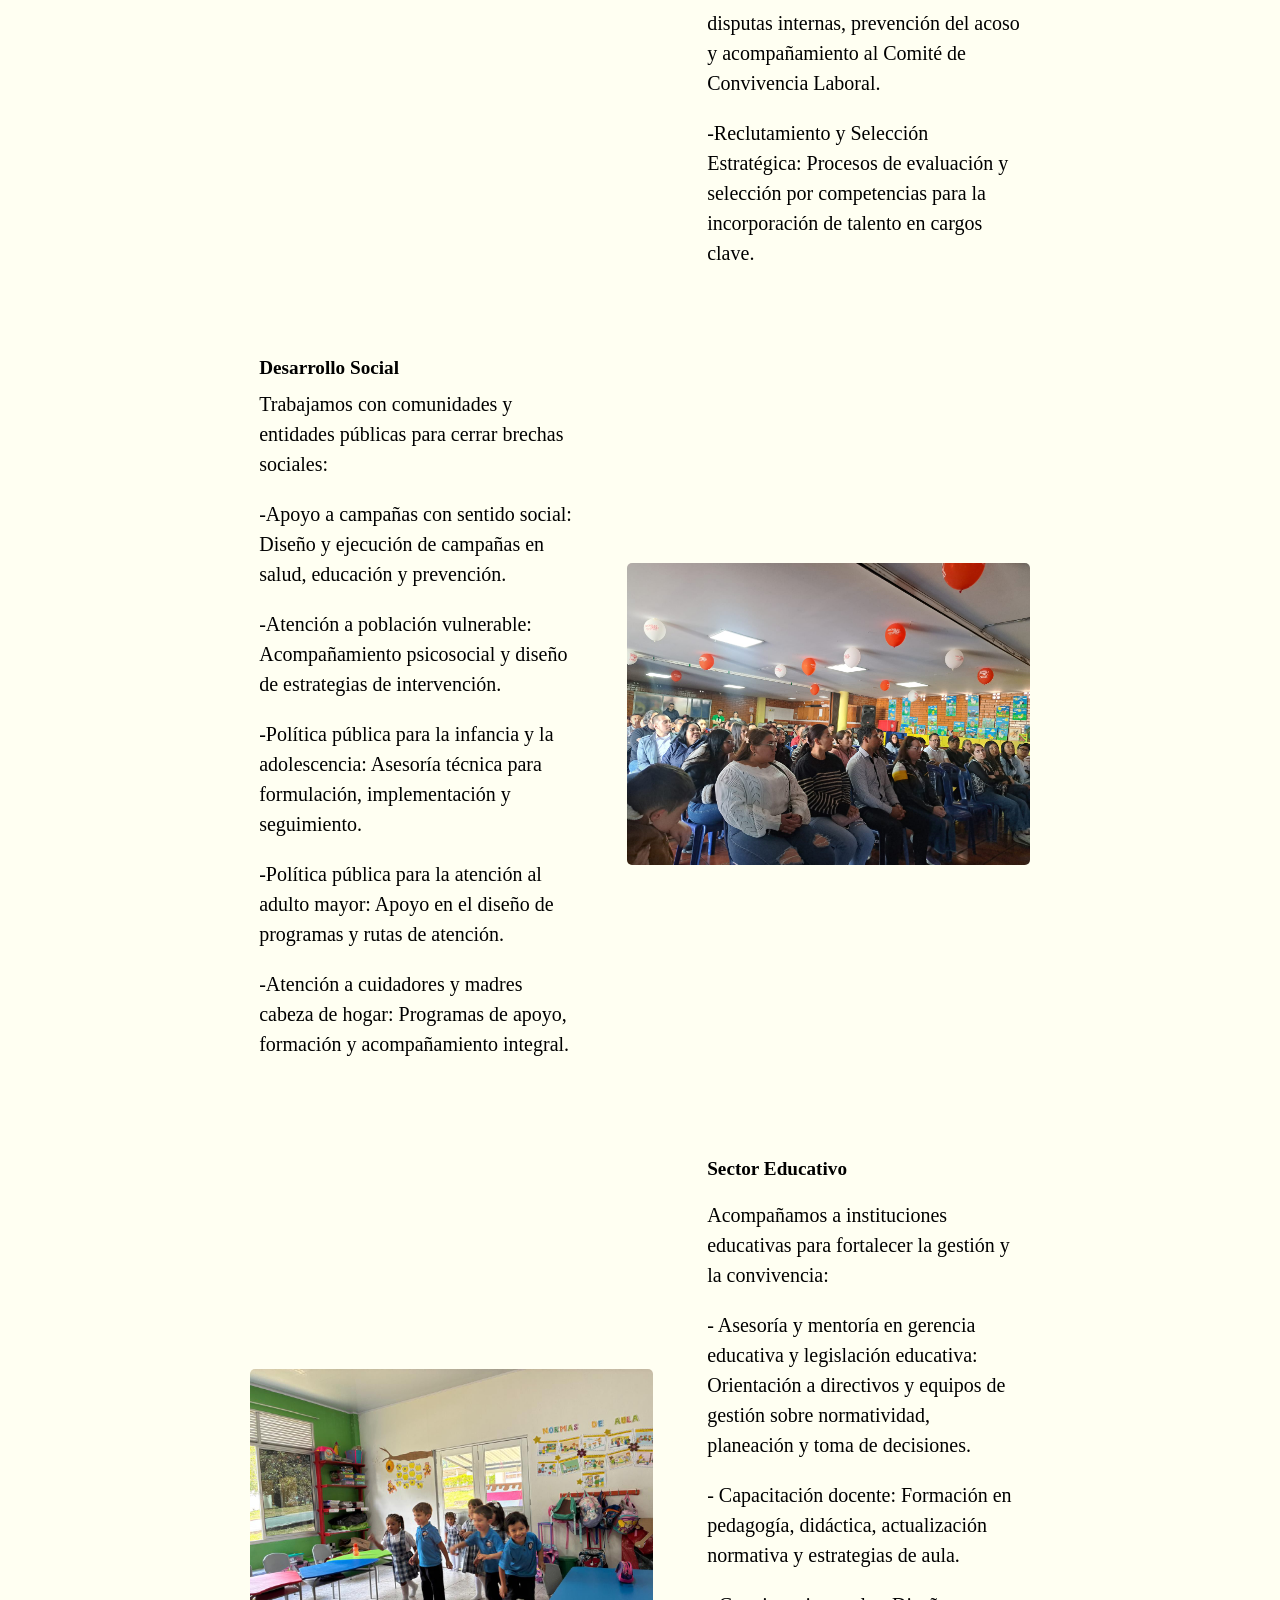
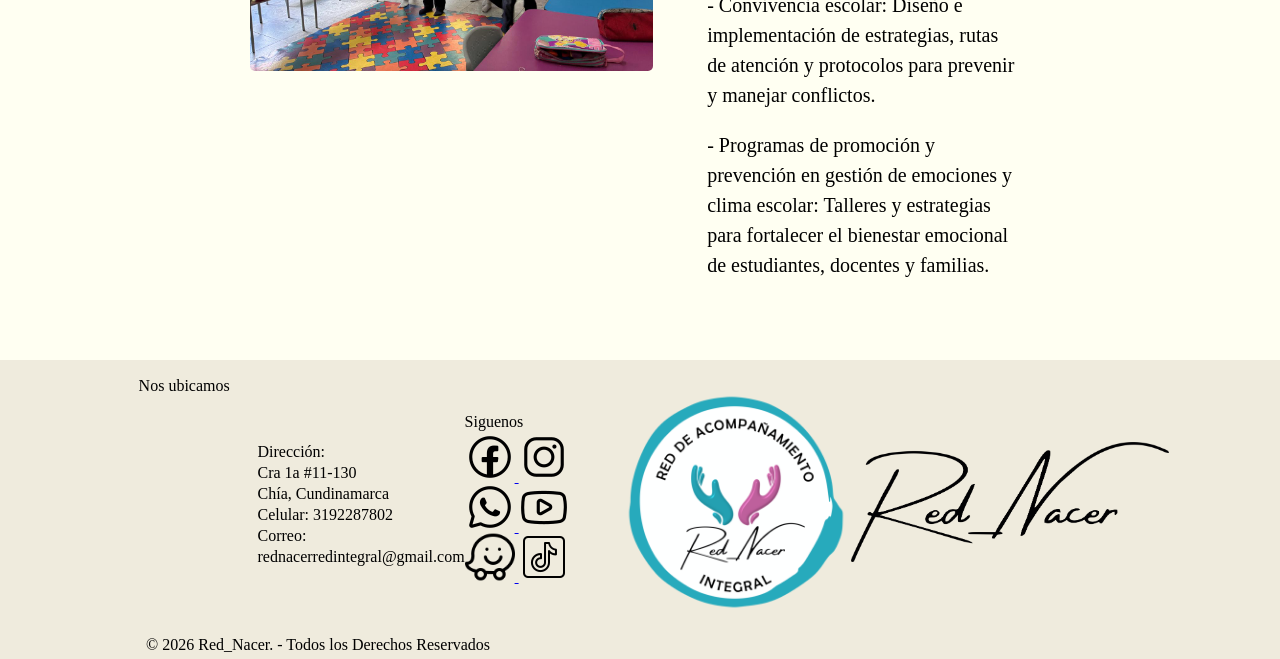
<file: Servicios.html>
<!DOCTYPE html>
<html lang="en">
    <head>
        <meta charset="UTF-8">
        <meta name="viewport" content="width=device-width, initial-scale=1.0">
        <title>Red_Nacer</title>
        <link rel="stylesheet" href="CSS/style.css">
        
    <body>
        <header>
            <div class="Con1">
                    <a href="index.html" class="Logo">
                        <img src = "Imagenes/HeayFoo/Imagotipo.png" alt="Red_Nacer">
                    </a>
                <nav>
                    <a href="index.html" class = "Botones">Inicio</a>
                    <a href="Quienes.html" class = "Botones">Quiénes somos</a>
                    <a href="Servicios.html" class = "Botones">Servicios</a>
                    <a href="Contacto.html" class = "Botones">Contacto</a>
                </nav>
            </div>
            
        </header>
        <section class="Superior">
            <div class="texto-superpuesto1">
                <h2>Servicios</h2>
            </div>
            <div class="carrusel">
                <div class="imagenes">
                    <div class="slide"><img src="Imagenes/Generales/CarruselNo1.jpg" alt="Imagen 1"></div>
                    <div class="slide"><img src="Imagenes/Generales/CarruselNo2.JPG" alt="Imagen 2"></div>
                    <div class="slide"><img src="Imagenes/Generales/CarruselNo3.JPG" alt="Imagen 3"></div>
                    <div class="slide"><img src="Imagenes/Generales/CarruselNo4.jpeg" alt="Imagen 4"></div>
                </div>
            </div>
        </section>
        <section class="NuestroServicios">
            <h2>¿Que te podemos ofrecer?</h2>
            <a class="Recuadros">
                <div class="bloque">
                    <img src="Imagenes/Generales/EventoNo3.jpeg" alt="Habitación">
                    <div class="contenido">
                        <h3>Sector Empresarial/Organizacional</h3>
                        <p>Fortalecemos el capital humano y el clima laboral para mejorar el desempeño organizacional:  </p>
                        <P>-Desarrollo Organizacional y del Talento: Planes de formación en liderazgo, fortalecimiento de la cultura y estrategias de mejora continua y autogestión en los equipos.</P>
                        <p>-Bienestar Integral y Salud Mental: Programas de calidad de vida laboral y evaluación e intervención del riesgo psicosocial según la normatividad vigente en Colombia.</p>
                        <p>-Fortalecimiento de Equipos y Habilidades Blandas: Diagnóstico de productividad, optimización de roles y capacitación en comunicación asertiva, trabajo en equipo y manejo del estrés.</p>
                        <p>-Convivencia y Resolución de Conflictos: Mediación constructiva de disputas internas, prevención del acoso y acompañamiento al Comité de Convivencia Laboral.</p>
                        <p>-Reclutamiento y Selección Estratégica: Procesos de evaluación y selección por competencias para la incorporación de talento en cargos clave.</p>
                    </div>
                </div>
            </a>
            <a>
                <div class="bloqueAlt">
                    <div class="contenido">
                        <h3>Desarrollo Social</h3>
                        <p>Trabajamos con comunidades y entidades públicas para cerrar brechas sociales:  </p>
                        <p>-Apoyo a campañas con sentido social: Diseño y ejecución de campañas en salud, educación y prevención.</p>
                        <p>-Atención a población vulnerable: Acompañamiento psicosocial y diseño de estrategias de intervención.</p>
                        <p>-Política pública para la infancia y la adolescencia: Asesoría técnica para formulación, implementación y seguimiento.</p>
                        <p>-Política pública para la atención al adulto mayor: Apoyo en el diseño de programas y rutas de atención.</p>
                        <p>-Atención a cuidadores y madres cabeza de hogar: Programas de apoyo, formación y acompañamiento integral.</p>
                        
                    </div>
                <img src="Imagenes/Generales/CarruselNo4.jpeg" alt="Zonas verdes">
                </div>
            </a>
            <a>
                <div class="bloque">
                    <img src="Imagenes/Generales/CarruselNo5.jpeg" alt="Zonas comunes">
                    <div class="contenido">
                        <h3>Sector Educativo</h3>
                        <p>Acompañamos a instituciones educativas para fortalecer la gestión y la convivencia: </p> 
                        <p>- Asesoría y mentoría en gerencia educativa y legislación educativa: Orientación a directivos y equipos de gestión sobre normatividad, planeación y toma de decisiones.</p>  
                        <p>- Capacitación docente: Formación en pedagogía, didáctica, actualización normativa y estrategias de aula. </p> 
                        <p>- Convivencia escolar: Diseño e implementación de estrategias, rutas de atención y protocolos para prevenir y manejar conflictos.</p>  
                        <p>- Programas de promoción y prevención en gestión de emociones y clima escolar: Talleres y estrategias para fortalecer el bienestar emocional de estudiantes, docentes y familias.</p>
                        
                    </div>
                </div>
            </a>
        
        </section>
        
        <footer>
            <div class = "ConFoot1">
                <div class="SubConFoot3">
                    <p>Nos ubicamos</p>
                    <iframe class="MapaInfe" src="https://www.google.com/maps/embed?pb=!1m18!1m12!1m3!1d7950.982753575386!2d-74.05170961396264!3d4.856997599999999!2m3!1f0!2f0!3f0!3m2!1i1024!2i768!4f13.1!3m3!1m2!1s0x8e3f87f27288867b%3A0x726b973655802616!2zT2ZpQ2jDrWE!5e0!3m2!1ses!2sco!4v1778654256208!5m2!1ses!2sco"style="border:0;" allowfullscreen="" loading="lazy" referrerpolicy="no-referrer-when-downgrade"></iframe>
                </div>
                <div class = "SubConFoot1">
                    <p>Dirección: </p>
                    <P>Cra 1a #11-130</P>
                    <p>Chía, Cundinamarca</p> 
                    <P>Celular: 3192287802</P>
                    <P>Correo:</P>
                    <p>rednacerredintegral@gmail.com</p> 
                </div>
                <div class ="SubConFoot2"> 
                    <div class ="Siguenos">Siguenos</div>
                    <div class ="Redes">
                        <a href="https://www.facebook.com/red.ruby.duque?rdid=NY1OnVmPwVbHK1QJ&share_url=https%3A%2F%2Fwww.facebook.com%2Fshare%2F1AuRaHdLq2%2F#">
                            <img src = "Imagenes/HeayFoo/icons8-facebook-50.png" alt = "Facebook de Red_Nacer">
                        </a>
                        <a href="https://www.instagram.com/red_nacer_rubyduque">
                            <img src = "Imagenes/HeayFoo/icons8-instagram-50.png" alt = "Instagram de Red_Nacer">
                        </a>
                        <a href="https://api.whatsapp.com/send?phone=573192287802&text=Hola,%20me%20gustar%C3%ADa%20obtener%20m%C3%A1s%20informaci%C3%B3n">
                            <img src = "Imagenes/HeayFoo/icons8-whatsapp-50.png" alt = "WhatsApp de la Montaña">
                        </a>
                        <a href="https://www.youtube.com/">
                            <img src = "Imagenes/HeayFoo/icons8-youtube-play-50.png" alt = "Youtube de RedNacer">
                        </a>
                        <a href="https://ul.waze.com/ul?venue_id=187433009.1874002406.13298839&overview=yes&utm_campaign=default&utm_source=waze_website&utm_medium=lm_share_location">
                            <img src = "Imagenes/HeayFoo/waze.png" alt = "Waze de Red_Nacer">
                        </a>
                        <a href="https://www.tiktok.com/">
                            <img src = "Imagenes/HeayFoo/icons8-tik-tok-50.png" alt = "tiktok de Red_Nacer">
                        </a>
                    </div>

                </div>
                <div class ="SubConFoot4">
                    <a href="index.html" class="LogoInfe">
                        <img src = "Imagenes/HeayFoo/Imagotipo.png" alt="Red_Nacer">
                    </a>
                    <a href="index.html" class="LogoInfe2">
                        <img src = "Imagenes/HeayFoo/Logotipo.png" alt="Red_Nacer">
                    </a>
                </div>



                
            </div>
            <div class = "ConFoot2">
                <p>© 2026 Red_Nacer. - Todos los Derechos Reservados</p>
            </div>
        </footer> 
        <a href="https://api.whatsapp.com/send?phone=573192287802&text=Hola,%20me%20gustar%C3%ADa%20obtener%20m%C3%A1s%20informaci%C3%B3n"class="whatsapp-float" target="_blank">
            <img src="Imagenes/HeayFoo/icons8-whatsapp-50.png" alt="WhatsApp" class="whatsapp-icon">
        </a> 
        <script defer src="main.js"></script>
        
    </body>
</html>
</file>
<file: CSS/style.css>
@import url('https://rawcdn.githack.com/CesarFRodriguez/Tipografias/4246fede8901e73448bd40245115383a73ac1578/stylesheet.css');



body{
    margin: 0;
    list-style: none;
    background-color: #FFFFF2 ;
}
/*---------WhatsApp Flotante----------*/
.whatsapp-float {
    position: fixed;
    bottom: 20px;
    right: 20px;
    width: 60px;
    height: 60px;
    background-color: #25d366;
    border-radius: 50%;
    display: flex;
    align-items: center;
    justify-content: center;
    box-shadow: 2px 2px 5px rgba(0, 0, 0, 0.3);
}
.whatsapp-icon {
    width: 40px;
    height: 40px;
}
@media (max-width: 750px) {
    .whatsapp-float{
        width: 50px;
        height: 50px;
    }
    .whatsapp-icon{
        width: 30px;
        height: 30px;
    }
}

/*---------------HEADER---------------*/
/* ====== ESCRITORIO ====== */
header {
    background-color: #EFEBDD;
    font-family: berlin_sans_fbregular;
    font-size: 20px;
}

header a {
    text-decoration: none;
    color: black;
}

header img {
    height: 119px;
}

header nav{
    justify-content: center;
}

.Con1 {
    display: flex;
    align-items: center;
    justify-content: space-around;
    max-width: 1200px;
    margin: 0 auto;
    padding: 13px 20px;
}
.Botones {
    padding: 13px 20px;
    transition: color 0.3s ease-in-out;
    font-weight: 580;
}
.Botones:hover {
    color: #38ADBE;
}

/* ====== RESPONSIVE HEADER ====== */
.Con1 nav{
    display: flex;
}
@media (max-width: 770px) {
    header img {
        height: 80px;
    }
    .Con1 {
        display: flex;
        flex-direction: column;
    }
    .Con1 nav{
        width: 100%;
    }
    .Botones{
        padding-inline: 6%;
        padding-block: 1%;
        font-size: 17px;
    }
}
@media (max-width: 500px) {
    header img {
        height: 80px;
    }
    .Con1 {
        display: flex;
        flex-direction: column;
    }
    .Botones{
        padding-inline: 2.7%;
    }
}

/*---------------FOOTER---------------*/
footer{
    height: 100%;
    background-color:#EFEBDD;
    align-items: center;   
    justify-content: center;
    padding-left: 52px;
    padding-right: 52px;
    padding-top: 17px;
    padding-bottom: 5px;
}
.LogoInfe{
    height: auto;
    width: auto;
}
.LogoInfe img{
    max-height: 230px;
}
.LogoInfe2{
    height: auto;
    width: auto;
    align-items: center;
}
.LogoInfe2 img{
    max-height: 120px;
    align-items: center;
}
.ConFoot1{
    display: flex;
    align-items: center;  
    justify-content: space-around;
    padding-left: 5%;
    padding-right: 5%;
}
.SubConFoot1{
    line-height: 5px;
    font-family: berlin_sans_fbregular;
    font-size: 16px;
    align-items: center;
    font-weight: 530
}
.SubConFoot2{
    line-height: 5px;
    font-family: berlin_sans_fbregular;
    font-size: 16px;
    font-weight: 530;
}

.SubConFoot2 div{
    padding-bottom: 5%;
}
.SubConFoot2 img{
    max-width: 50px;
}
.ConFoot2{
    padding-left: 8%;
    font-family: berlin_sans_fbregular;
    font-weight: 530;
}
.ConFoot2 p{
    padding-top: 5px;
    margin: 0%;
}
.SubConFoot3{
    font-family: berlin_sans_fbregular;
    font-weight: 530;
    text-align: center;
}
.SubConFoot3 p{
    margin: 0%;
    padding-bottom: 1%;
}
.SubConFoot4{
    display: flex ;
    align-items: center;

}
.MapaInfe{
    min-height: 230px;
    width: 100%;
}

@media (max-width: 1025px) {
    .LogoInfe img{
        height: 130px;
    }
    .LogoInfe2 img{
        height: 70px;
    }
    .SubConFoot1{
        font-size: 14px;
    }
    .SubConFoot2{
        font-size: 15px;
    }
    .SubConFoot3 p{
        font-size: 15px;
    }
    .SubConFoot2 img{
        height: 35px;
    }
    .MapaInfe{
        height: 20px;
    }
}
@media (max-width: 820px) {
    .LogoInfe img{
        height: 110px;
    }
    .LogoInfe2 img{
        height: 90px;
    }
    .ConFoot1{
        flex-direction: column;
    }
    .SubConFoot1{
        font-size: 13px;
    }
    .SubConFoot2{
        font-size: 13px;
    }
    .SubConFoot2 img{
        transform: scale(0.9);
    }
    .SubConFoot3 p{
        font-size: 13px;
    }
}
@media (max-width: 400px) {
    .LogoInfe img{
        height: 100px; 
    }
    .LogoInfe2 img{
        height: 80px; 
    }
    .SubConFoot1{
        font-size: 11px;
    }
    .SubConFoot2 img{
        transform: scale(0.8);
    }
    .ConFoot2{
        font-size: 11px;
    }
}
/*-----------------------PAGINA PRINCIPAL------------------------*/
/*---------------CARRUSEL---------------*/
.carrusel {
    width: 100%;
    height: 600px;
    overflow: hidden;
    border-radius: 5px;
    box-shadow: 0 0 10px rgba(0,0,0,0);
    position: relative;
}
.imagenes {
    display: flex;
    width: 100%;
    height: 100%;
    animation: deslizar 18s infinite;
    opacity: 0.6;
}
.slide {
    width: 100%;
    flex-shrink: 0;
}
.slide img {
    width: 100%;
    height: 100%;
    object-fit: cover;
}
/* Animación automática */
@keyframes deslizar {
    /* Imagen 1 */
    0%   { transform: translateX(0%); }
    20%  { transform: translateX(0%); }

    /* Imagen 2 */
    25%  { transform: translateX(-100%); }
    45%  { transform: translateX(-100%); }

    /* Imagen 3 */
    50%  { transform: translateX(-200%); }
    70%  { transform: translateX(-200%); }

    /* Imagen 4 */
    75%  { transform: translateX(-300%); }
    95%  { transform: translateX(-300%); }

    /* Regreso a inicio */
    100% { transform: translateX(0%); }
}
/*---------------Experiencia---------------*/
.Superior{
    display: flex;
    align-items: center;     /* centra verticalmente */
    justify-content: center; /* centra horizontalmente */
    pointer-events: none;    /* para que no interfiera con clics si es necesario */
}
.texto-superpuesto {
    position: absolute;
    background-color: transparent;
    color: black;
    padding: 0%;
    border-radius: 8px;
    z-index: 1; /* asegúrate de que esté por encima */
    width:fit-content;
    max-width: 15%;     
}
.texto-superpuesto h2 {
    margin-bottom: 5px;
    font-size: 32px;
    font-family: berlin_sans_fbregular;
    width: fit-content;
    text-align: center;
}
.Experiencia{
    text-align: center;
    height: fit-content;
    padding-top: 50px;
    padding-bottom: 50px;
    padding-left: 30%;
    padding-right: 30%;
}
.Experiencia h3{
    font-family: berlin_sans_fbregular;
    font-size: 48px;
    font-weight: bold;
    height: 40%;
}

@media (max-width: 1025px) {
    .texto-superpuesto{
        max-width: 50%;
    }
}
@media (max-width: 770px) {
    .texto-superpuesto{
        max-width: 70%;
    }
    .Experiencia{
        padding: 5%;
    }
    .Experiencia p{
        text-align: center;
    }
    .Experiencia h3{
        font-size: 30px;
    }
}
/*---------------PILARES---------------*/
/* Contenedor principal de pilares */
.pilares {
    text-align: center;
    padding-bottom: 30px;
    background-color: #FFFFF2;
}

.pilares h2 {
    font-size: 28px;
    margin: 0px;
    padding: 30px;
    font-family: berlin_sans_fbregular;
}

/* Grid de pilares */
.contenedor-pilares {
    display: grid;
    grid-template-columns: repeat(auto-fit, minmax(280px, 1fr));
    gap: 20px;
    max-width: 1200px; /* Limita el ancho máximo */
    margin: 0 auto; /* Centra el contenedor */
    padding: 0 20px; /* Espaciado lateral */
}

/* Limitar a máximo 3 columnas en pantallas grandes */
@media (min-width: 1024px) {
    .contenedor-pilares {
        grid-template-columns: repeat(3, 1fr);
    }
}

/* Cada pilar individual */
.pilar {
    position: relative;
    width: 100%; /* Cambiado de 380px a 100% */
    height: 380px;
    overflow: hidden;
    border-radius: 5px;
    margin: 0 auto; /* Centra si hay espacio extra */
}

.pilar img {
    width: 100%;
    height: 100%;
    object-fit: cover;
    filter: brightness(85%);
    transition: filter 0.8s ease-in-out;
    opacity: 0.65;
}

.pilar .texto {
    font-family: berlin_sans_fbregular;
    position: absolute;
    top: 50%; /* Cambiado de bottom a top */
    left: 50%;
    transform: translate(-50%, -50%); /* Centra horizontal Y verticalmente */
    font-size: 22px;
    font-weight: bold;
    color: black;
    background-color: transparent;
    padding: 6px 12px;
    border-radius: 5px;
    backdrop-filter: blur(3px);
}

.texto.normal {
    color: black;
}

.texto.hover {
    color: black;
    opacity: 0;
    pointer-events: none;
    font-family: berlin_sans_fbregular;
}

.pilar:hover img {
    filter: brightness(60%);
    opacity: 0.3;
    transition: filter 0.8s ease-in-out;
}

.pilar:hover .texto.normal {
    opacity: 0;
}

.pilar:hover .texto.hover {
    opacity: 1;
}
@media (min-width: 1024px) {
            .contenedor-pilares {
                grid-template-columns: repeat(3, 1fr);
            }
        }

        /* 2 columnas en tablets */ 
@media (min-width: 768px) and (max-width: 1023px) {
            .contenedor-pilares {
                grid-template-columns: repeat(2, 1fr);
            }
        }

        /* 1 columna en móviles */
@media (max-width: 767px) {
            .contenedor-pilares {
                grid-template-columns: 1fr;
            }
        }
@media (max-width: 1025px) {
    .pilar {
        height: 340px;
    }
}
@media (max-width: 770px) {
    .pilar {
        display: flex;
        width: 100%;
        height: 100%;
        border-radius: 10%;
        align-items: center;
        justify-content: center;
    }
    .pilar:hover .texto.hover {
        font-size: 16px;
    }
}
/*---------------NUESTROS SERVICIOS---------------*/
.NuestroServicios {
    width: 100%;
    background-color: #FFFFF2;
    text-align: center;
    font-family: berlin_sans_fbregular;
    padding-bottom: 30px;
}
.NuestroServicios h2 {
    font-size: 24px;
    padding: 30px;
    margin: 0%;

}
.bloque {
    display: flex;
    align-items: center;
    justify-content: center;
    gap: 5%;
    padding-bottom: 30px;
    padding-top: 30px;
    padding-left: 15%;
    padding-right: 15%;
    flex-wrap: wrap;
}
.bloque:hover{
    background-color: #ffffde;
}
.bloque img {
    width: 45%;
    height: auto;
    border-radius: 5px;
}
.bloqueAlt {
    display: flex;
    align-items: center;
    justify-content: center;
    gap: 5%;
    padding-bottom: 30px;
    padding-top: 30px;
    padding-left: 15%;
    padding-right: 15%;
    flex-wrap: wrap;
    line-height: 0.1;
}
.bloqueAlt:hover{
    background-color:#ffffde;
}
.bloqueAlt img {
    width: 45%;
    height: auto;
    border-radius: 5px;
}
.contenido {
    width: 35%;
    text-align: left;
    padding-left: 1%;
    padding-right: 1%;
}
.contenido h3 {
    font-size: 1.2rem;
    
}
.contenido p {
    font-size: 20px;
    line-height: 1.5;
    font-family: berlin_sans_fbregular;
}
.espacios a{
    text-decoration: none;
    color: black;
}

@media (max-width: 1025px) {
    .bloque{
        padding-inline: 1%;
    }
    .bloqueAlt{
        padding-inline: 1%;
    }
    .bloque img {
    width: 40%;
    height: auto;
    }
    .bloqueAlt img {
    width: 40%;
    height: auto;
    }
}
@media (max-width: 770px) {
    .bloque{
        padding-inline: 1%;
    }
    .bloque img{
        width: 85%;
    }
    .bloqueAlt{
        padding-inline: 1%;
        flex-direction: column-reverse;
    }
    .bloqueAlt img{
        width: 85%;
    }
    .contenido{
        width: 85%;
    }
}
@media (max-width: 450px) {
    .bloque{
        padding-inline: 2%;
        flex-direction: column;
    }
    .bloqueAlt{
        padding-inline: 2%;
        flex-direction: column-reverse;

    }
}
/*----------------------SERVICIOS-----------------------*/
/*--------------SUPERIOR----------------*/
.texto-superpuesto1 {
    position: absolute;
    background-color: transparent;
    color: black;
    padding: 0%;
    border-radius: 8px;
    z-index: 1; /* asegúrate de que esté por encima */
    width:fit-content;
    max-width: 15%;     
}
.texto-superpuesto1 h2 {
    margin-bottom: 5px;
    font-size: 60px;
    font-family: berlin_sans_fbregular;
    width: fit-content;
    text-align: center;
}
/*--------------SERVICIOS----------------*/
.Servicios {
    width: 100%;
    background-color: white;
    text-align: center;
    font-family: berlin_sans_fbregular;
}
.Servicios h2 {
    font-size: 24px;
    padding: 30px;
    margin: 0%;
}
.bloque1 {
    font-family: nunito;
    display: flex;
    align-items: center;
    justify-content:center;
    gap: 5%;
    padding-bottom: 1%;
    padding-top: 1%;
    padding-left: 1%;
    padding-right: 1%;
    flex-wrap: wrap;
    margin-top: 1%;
    margin-bottom: 1%;
    margin-inline: 14%;
    background-color: #EBEBF3;
    border-radius: 5px;
}
.bloque1 img {
    width: 30%;
    height: auto;
    border-radius: 5px;
}
.bloque1 ul{
    text-align: left;
    font-family: nunito;
}
.bloque1Alt {
    font-family: nunito;
    display: flex;
    align-items: center;
    justify-content:center;
    gap: 5%;
    padding-bottom: 1%;
    padding-top: 1%;
    padding-left: 1%;
    padding-right: 1%;
    flex-wrap: wrap;
    margin-top: 1%;
    margin-bottom: 1%;
    margin-inline: 14%;
    background-color: #EBEBF3;
    border-radius: 5px;
}
.bloque1Alt img {
    width: 30%;
    height: auto;
    border-radius: 5px;
}
.bloque1Alt ul{
    text-align: left;
    font-family: nunito;
}
.contenido1 {
    width: 35%;
    text-align: center;
    padding-left: 1%;
    padding-right: 1%;
}
.contenido1 h3 {
    font-size: 1.2rem;
}
.contenido1 p {
    font-size: 16px;
    line-height: 1.5;
}
.Servicios a{
    text-decoration: none;
    color: black;
}
@media (max-width: 1025px) {
    .texto-superpuesto1{
        max-width: 50%;
    }
    .bloque1{
        margin-inline: 2%;
        gap: 2%;
    }
    .bloque1 img{
        width: 50%;
    }
    .bloque1Alt{
        margin-inline: 2%;
        gap: 2%;
    }
    .bloque1Alt img{
        width: 50%;
    }
    .contenido1{
        width: 45%;
    }
    .contenido1 p{
        padding-block: 1%;
        margin-block: 1%;
        font-size: 15px;
    }
}
@media (max-width: 770px) {
    .texto-superpuesto1{
        max-width: 70%;
    }
    .bloque1{
        flex-direction:column;
    }
    .bloque1 img{
        width: 80%;
    }
    .bloque1Alt img{
        width: 80%;
    }
    .contenido1{
        width: 85%;
    }
    .contenido1 p{
        padding-block: 1%;
        margin-block: 1%;
        font-size: 14px;
    }
    .bloque1Alt{
        margin-block: 2%;
        flex-direction: column-reverse;
    }
}




/*------------------QUIENES SOMOS----------------------*/
/*--------------SUPERIOR----------------*/
.texto-superpuesto3 {
    position: absolute;
    background-color: transparent;
    color: black;
    padding: 0%;
    border-radius: 8px;
    z-index: 1; /* asegúrate de que esté por encima */
    width:fit-content;
    max-width: 30%;     
}
.texto-superpuesto3 h2 {
    margin-bottom: 5px;
    font-size: 60px;
    font-family: berlin_sans_fbregular;
    width: fit-content;
    text-align: center;
    z-index: 100;
}

/*------------EQUIPO-----------*/
.Equipo {
    width: 100%;
    background-color: #FFFFF2;
    text-align: center;
    font-family: berlin_sans_fbregular;
}
.bloque3 {
    display: flex;
    align-items: center;
    justify-content:center;
    flex-wrap:wrap;
    padding-block: 1%;
    padding-inline: 1%;
    margin-block: 1%;
    margin-inline: 18%;
    background-color: #FFFFF2;
    border-radius: 10px;
}
.EqIMG{
    width: 100%;
}
.img-container {
    position: relative;
    display: flex;
    justify-content: center;
    align-items: center;
    max-height: 100%;
    width: 100%;
    margin-inline: 10% ;
    border-radius: 10px;
    overflow: hidden;
}
.contenido3{
    margin-inline: 4%;
    margin-bottom: 2%;
}
.contenido3 h3{
    font-size: 24px;
}
.contenido3 p{
    font-size: 19px;
}
@media (max-width: 1025px) {
    .texto-superpuesto3{
        max-width: 100%;
    }
    .bloque2{
        margin-inline: 4%;
    }
    .Gene{
        margin-inline: 8%;
    }
    .bloque3{
        margin-inline: 8%;
    }
}
@media (max-width: 770px) {
    .SubGene h3 {
    font-size: 20px;  
    }
    .SubGene p {
        font-size: 16px;
        line-height: 1.5;
    }
    .meta p{
        color: white;
        font-weight: 500;
        font-size: 16px;
    }
    .contenido3 h3{
    font-size: 21px;
    }
    .contenido3 p{
    font-size: 16px;
    }
    .img-container {
        max-height: 300px;
    }

}
@media (max-width: 450px){
    .texto-superpuesto3 h2{
        font-size: 35px;
    }
    .Gene{
        margin-inline: 5%;
    }
    .bloque3{
        margin-inline: 5%;
    }
    SubGene h3 {
    font-size: 15px;  
    }
    .SubGene p {
        font-size: 13px;
        line-height: 1.5;
    }
    .meta p{
        font-size: 13px;
    }
    .contenido3 h3{
    font-size: 16px;
    }
    .contenido3 p{
    font-size: 13px;
    }
    .img-container {
        max-height: 300px;
        margin-inline: 5%;
    }
    .meta{
        margin-inline: 6%;
    }
}

/*---------------PILARES QUIENES SOMOS  ---------------*/
/* Contenedor principal de pilares */
.Tit{
    font-size: 40px;
}
.pilares1 {
    text-align: center;
    padding-bottom: 30px;
    background-color: #FFFFF2;
}

.pilares1 h2 {
    font-size: 28px;
    margin: 0px;
    padding: 30px;
    font-family: berlin_sans_fbregular;
}

/* Grid de pilares */
.contenedor-pilares1 {
    display: grid;
    grid-template-columns: repeat(auto-fit, minmax(280px, 1fr));
    gap: 20px;
    max-width: 1200px;
    margin: 0 auto;
    padding: 2% 26px;
    justify-items: center; /* Centra los elementos */
}

/* Limitar a máximo 4 columnas en pantallas grandes */
@media (min-width: 1024px) {
    .contenedor-pilares1 {
        grid-template-columns: repeat(3, 1fr);
        justify-items: center; /* Mantén el centrado */
    }
}

/* Cada pilar individual */
.pilar1 {
    position: relative;
    width: 100%;
    max-width: 300px; /* ← Limita el ancho máximo */
    height: 700px;
    overflow: hidden;
    border-radius: 5px;
    margin: 0; /* Quita el margin auto, ya no es necesario */
}

.pilar1 img {
    width: 100%;
    height: 100%;
    object-fit: cover;
    filter: brightness(85%);
    transition: filter 0.8s ease-in-out;
    opacity: 0.65;
}

.pilar1 .texto {
    font-family: berlin_sans_fbregular;
    position: absolute;
    top: 50%; /* Cambiado de bottom a top */
    left: 50%;
    transform: translate(-50%, -50%); /* Centra horizontal Y verticalmente */
    font-size: 25px;
    font-weight: bold;
    color: black;
    background-color: transparent;
    padding: 6px 12px;
    border-radius: 5px;
    backdrop-filter: blur(3px);
}

.pilar1:hover img {
    filter: brightness(60%);
    opacity: 0.3;
    transition: filter 0.8s ease-in-out;
}

.pilar1:hover .texto.normal {
    opacity: 0;
}

.pilar1:hover .texto.hover {
    opacity: 1;
}

        /* 2 columnas en tablets */ 
@media (min-width: 768px) and (max-width: 1023px) {
            .contenedor-pilares1 {
                grid-template-columns: repeat(2, 1fr);
            }
        }

        /* 1 columna en móviles */
@media (max-width: 767px) {
            .contenedor-pilares1 {
                grid-template-columns: 1fr;
            }
        }
@media (max-width: 1025px) {
    .pilar1 {
        height: 340px;
    }
}
@media (max-width: 770px) {
    .pilar1 {
        display: flex;
        width: 80%;
        height: 400px;
        border-radius: 10%;
        align-items: center;
        justify-content: center;
    }
    .pilar1:hover .texto.hover {
        font-size: 16px;
    }
}

/*------------------CONTACTO----------------------*/
/*--------------SUPERIOR----------------*/
.texto-superpuesto4 {
    position: absolute;
    background-color: transparent;
    color: black;
    padding: 0%;
    border-radius: 8px;
    z-index: 1; /* asegúrate de que esté por encima */
    width:fit-content;
    max-width: 30%;     
}
.texto-superpuesto4 h2 {
    margin-bottom: 5px;
    font-size: 60px;
    font-family: berlin_sans_fbregular;
    width: fit-content;
    text-align: center;
    z-index: 100;
}
/*---------------CARRUSEL---------------*/
.carrusel1 {
    width: 100%;
    height: 600px;
    overflow: hidden;
    border-radius: 5px;
    box-shadow: 0 0 10px rgba(0,0,0,0);
    position: relative;
}
.imagenes1 {
    display: flex;
    width: 100%;
    height: 100%;
    animation: deslizar 18s infinite;
    opacity: 0.6;
}
.slide1 {
    width: 100%;
    flex-shrink: 0;
}
.slide1 img {
    width: 100%;
    height: 100%;
    object-fit: cover;
}
/*------------Formulario-------------*/
.formContainer {
    background: #EBEBF3;
    padding-inline: 1.2%;
    padding-block: 1.2%;
    border-radius: 10px;
    box-shadow: 0px 4px 15px rgba(0,0,0,0.1);
    max-width: 400px;
    width: 100%;
    font-family: berlin_sans_fbregular;
    align-items: center;
}
.formContainer h2 {
    text-align: center;
    margin-bottom: 20px;
    color: #333;
    font-size: 24px;
}
.formContainer p {
    text-align: center;
    font-size: 19;
}
input{
    font-family: berlin_sans_fbregular;
}
form input, form textarea {
    width:91.5%;
    padding: 12px;
    margin-top: 5px;
    border: 1px solid black;
    border-radius: 6px;
    font-size: 14px;
    margin-inline: 1%;
}
form input:focus,form textarea:focus {
    border-color: #4CAF50;
    outline: none;
}
textarea{
    font-family: berlin_sans_fbregular;
    height: 160PX;
}
.Bot{
    display: flex;
    justify-content: center;
    align-items: center;
    margin: 2.5%;
}
button {
    
    width: 60%;
    padding: 10px;
    background: #4CAF50;
    color: white;
    font-size: 16px;
    border: none;
    border-radius: 6px;
    cursor: pointer;
    transition: background 0.3s ease;
    align-items: center;

}
button:hover {
    background: #45a049;
}
.PrimRec{
    padding-block: 1.5%;
    display: flex;
    gap: 3%;
    align-items: center ;
    justify-content: center;
}
.maps{
    width: 800px;   
    height: 500px;  
    position: relative;
    overflow: hidden;
}
.maps iframe{
    position: absolute;
    top: 0;
    left: 0;
    width: 100%;
    height: 100%;
    border: none;
}
.mapsContainer{
    display: flex;
    flex-direction: column;
    align-items: center;
}
.Dire{
    line-height: 5px;
    font-family: berlin_sans_fbregular;
    font-size: 19px;
    font-weight: 530
}
/*-------------------acordion-------------*/
.SubTitulo{
    text-align: center;
    font-family: berlin_sans_fbregular;
}
.SubTitulo h2{
    margin-block: 1%;
}
.accordion {
    padding-bottom: 4%;
    max-width: 900px;
    margin: auto;
    display: grid;
    grid-template-columns: repeat(auto-fit, minmax(350px, 1fr));
    gap: 5px;
    align-items: stretch; 
    font-family: berlin_sans_fbregular;
}
details {
    background: #A8A8A8;
    border-radius: 8px;
    border: 1px solid #ddd;
    padding: 10px;
    cursor: pointer;
    transition: all 0.3s ease;
    display: flex;
    flex-direction: column; 
}
summary {
    font-weight: bold;
    font-size: 1.1em;
    outline: none;
}
details[open] {
    background: #e3f2fd;
    border-color: #90caf9;
}
details p {
    margin: 10px 0 0;
    font-size: 0.95em;
    color: #333;
    flex-grow: 1; 
}
@media (max-width: 1200px) {
    .maps{
        width: 700px;  
        height: 400px;   
    }
}
@media (max-width: 1025px) {
    .texto-superpuesto4 {
        max-width: 100%;     
    }
    .texto-superpuesto4 h2{
        font-size: 39px;
    }
    .PrimRec{
        flex-direction: column-reverse;
    }
    .maps{
        width: 600px;  
        height: 300px;   
    }
}
@media (max-width: 770px) {
    .maps{
        width: 450px;  
        height: 300px;   
    }

}
@media (max-width: 450px){
    .maps{
        width: 320px;    
    }
    .Dire{
        font-size: 16px;
        text-align: center;
    }
    .PrimRec{
        padding-block: 0.5%;
    }
    .formContainer{
        width: 340px;
    }
}
</file>
